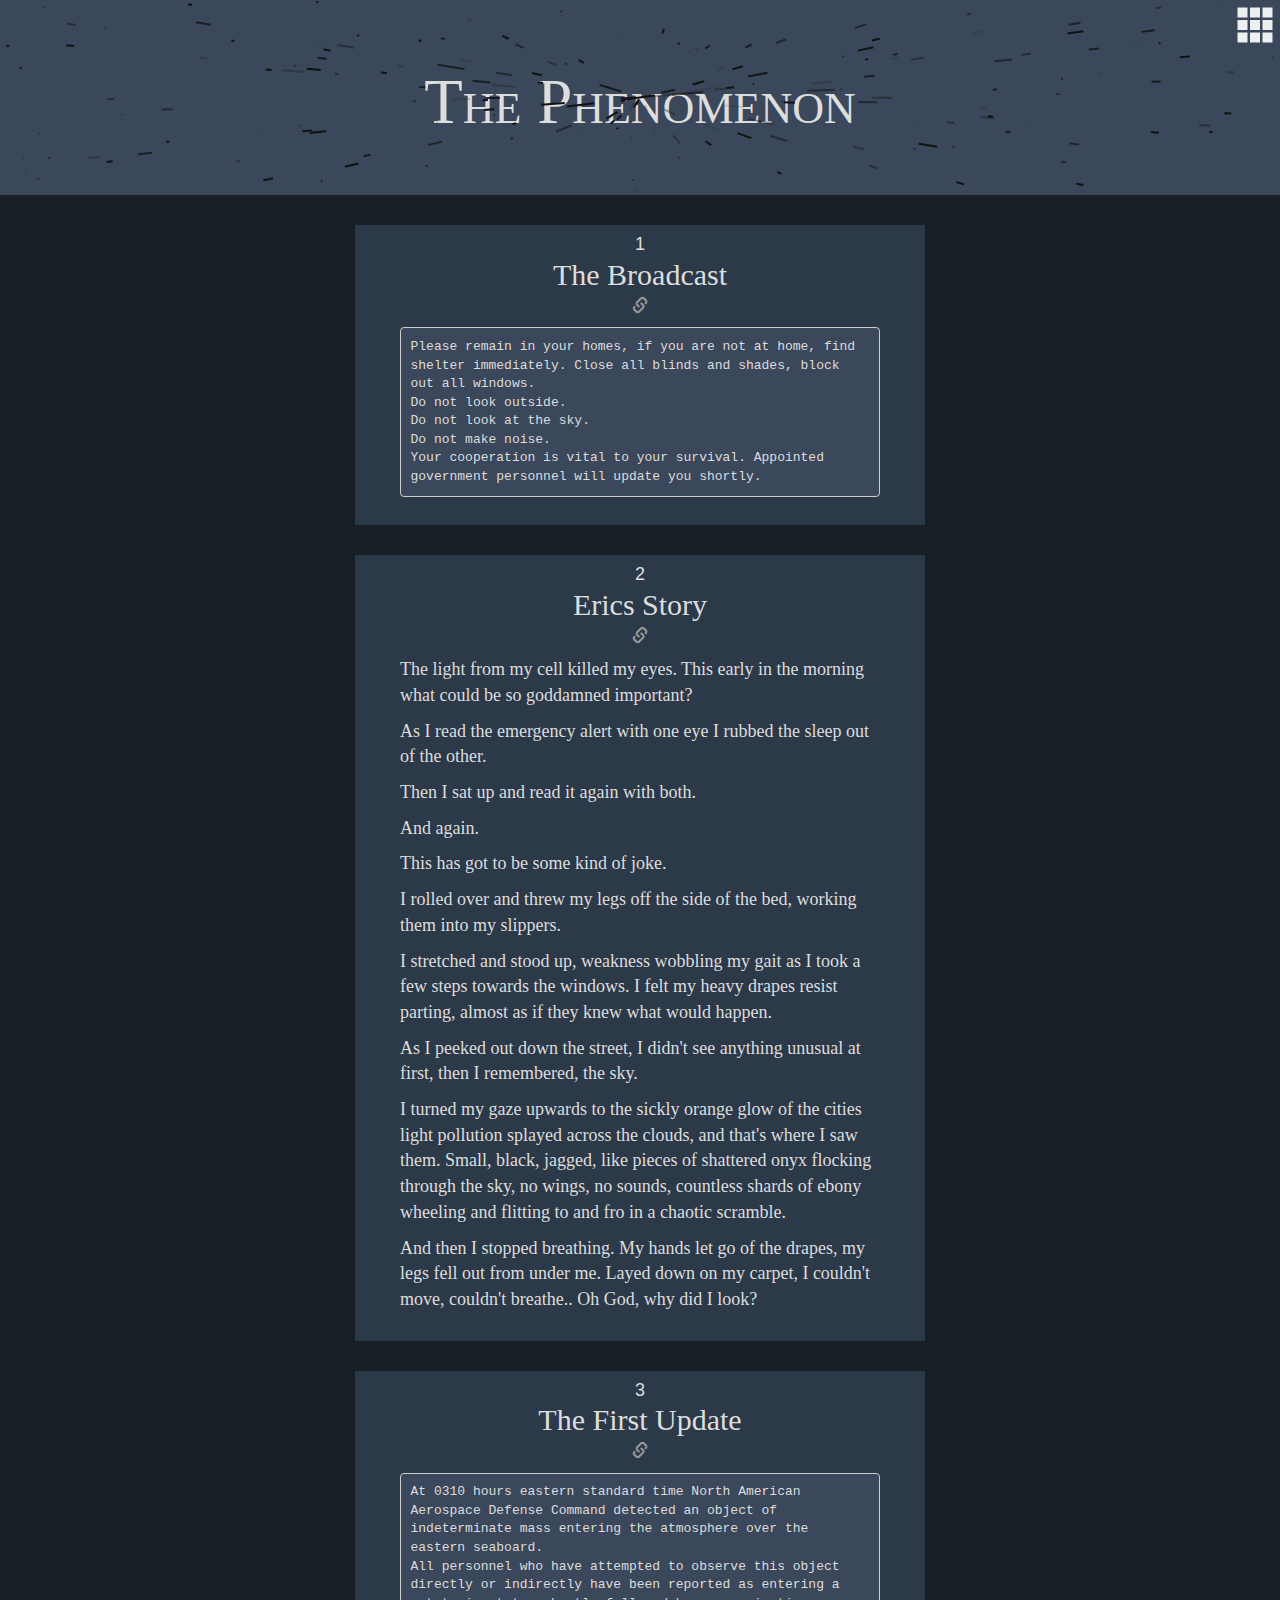
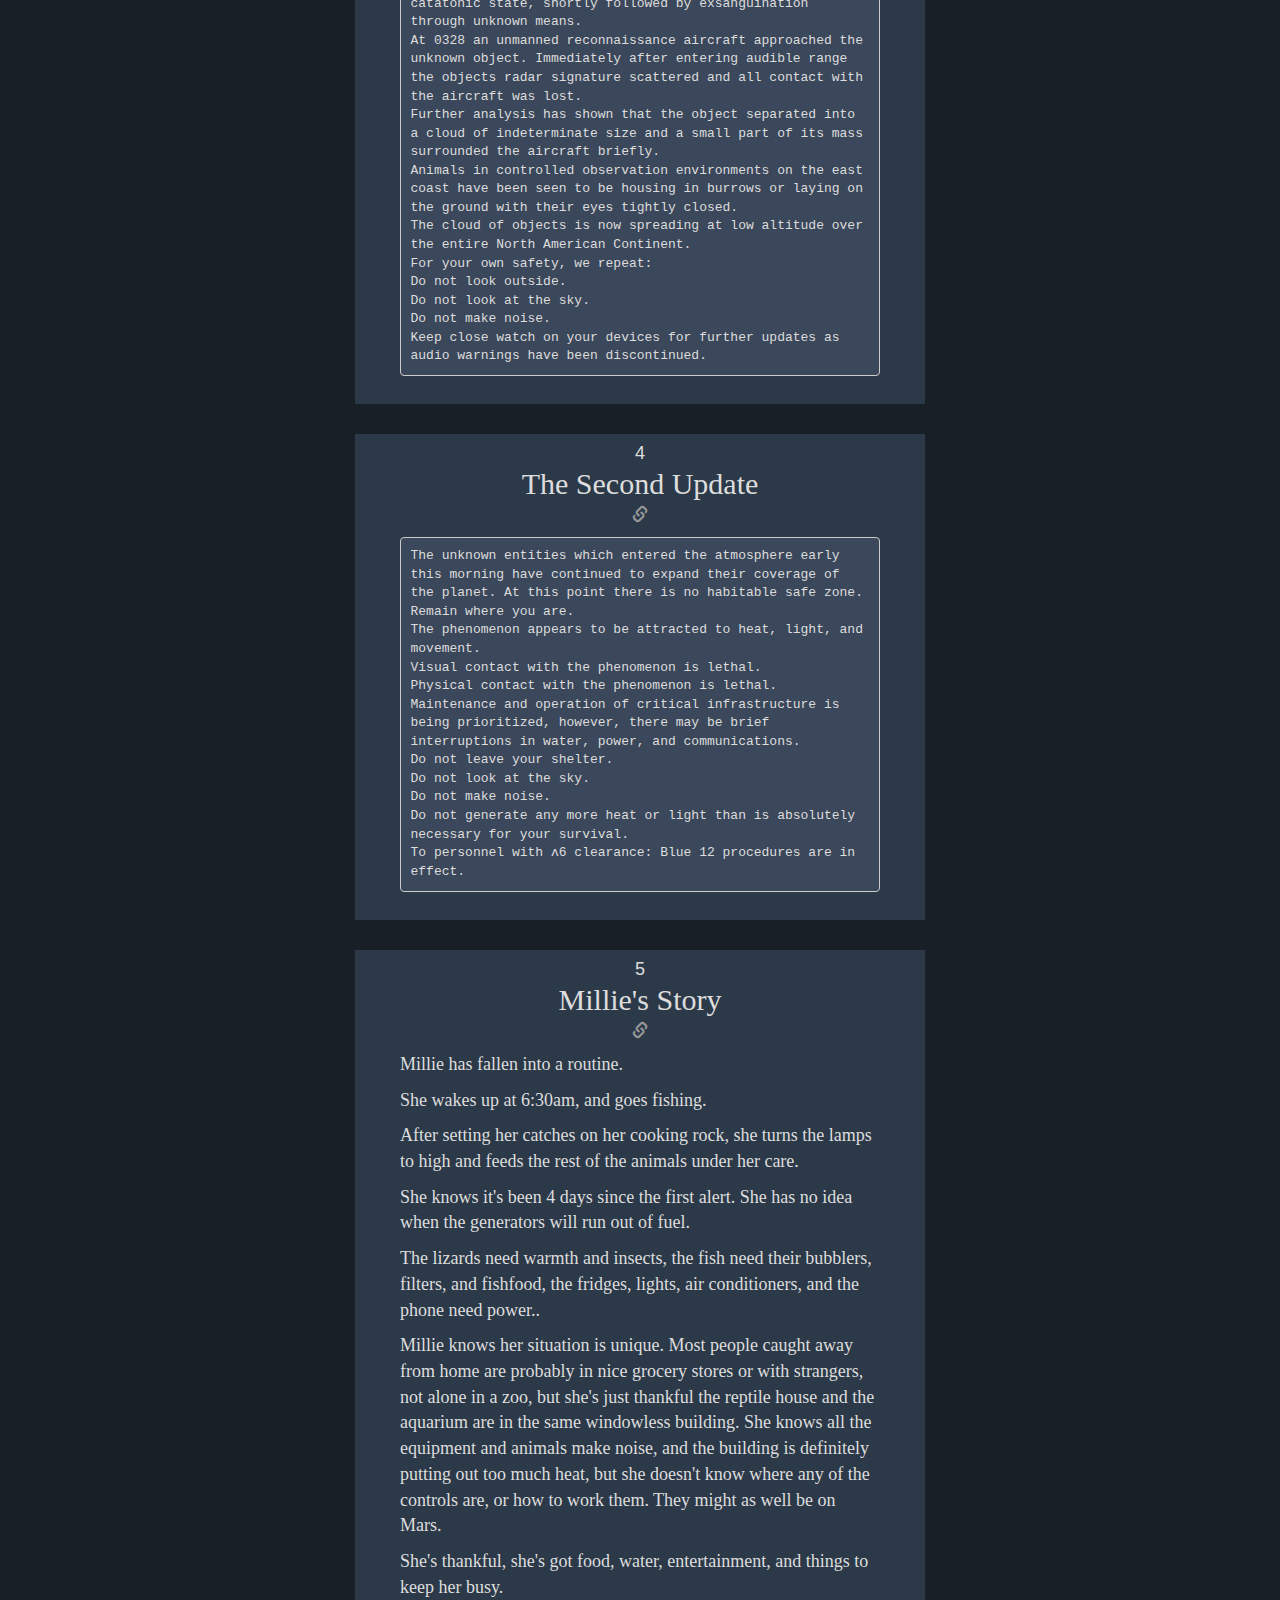
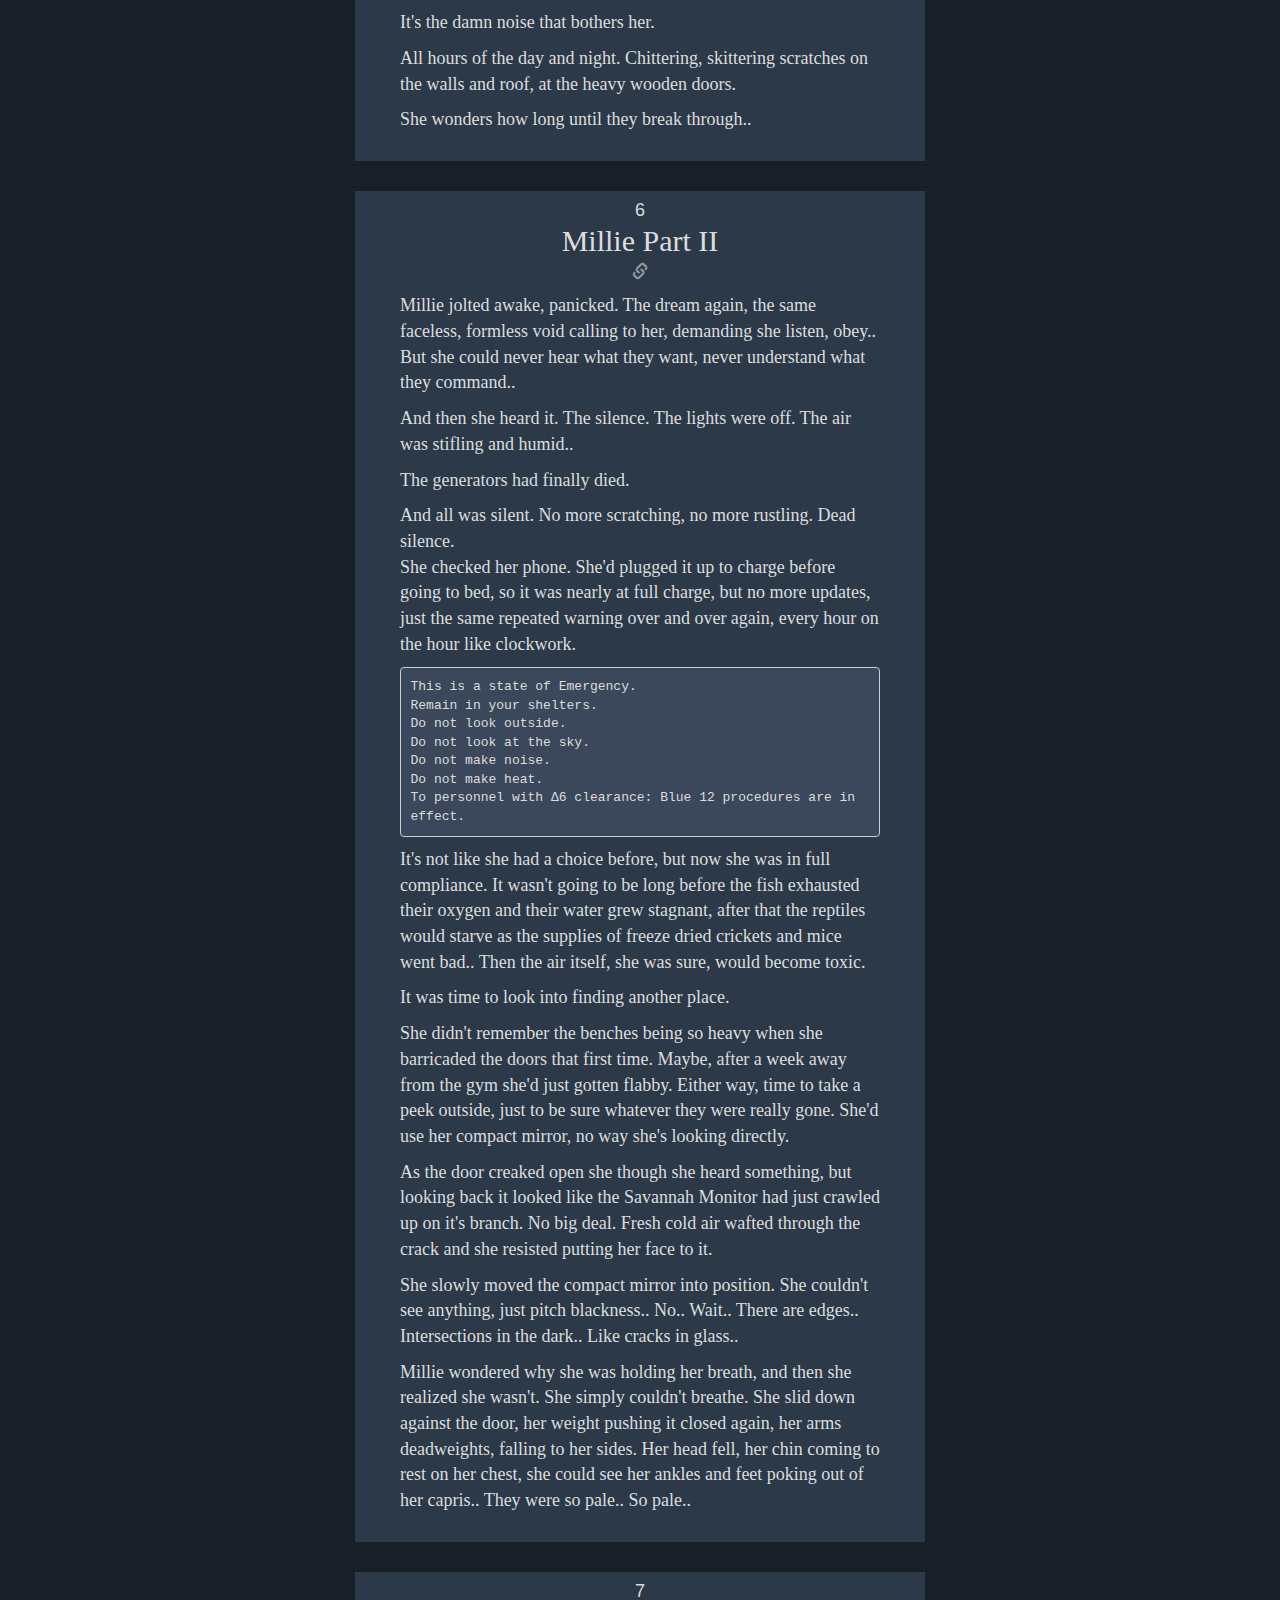
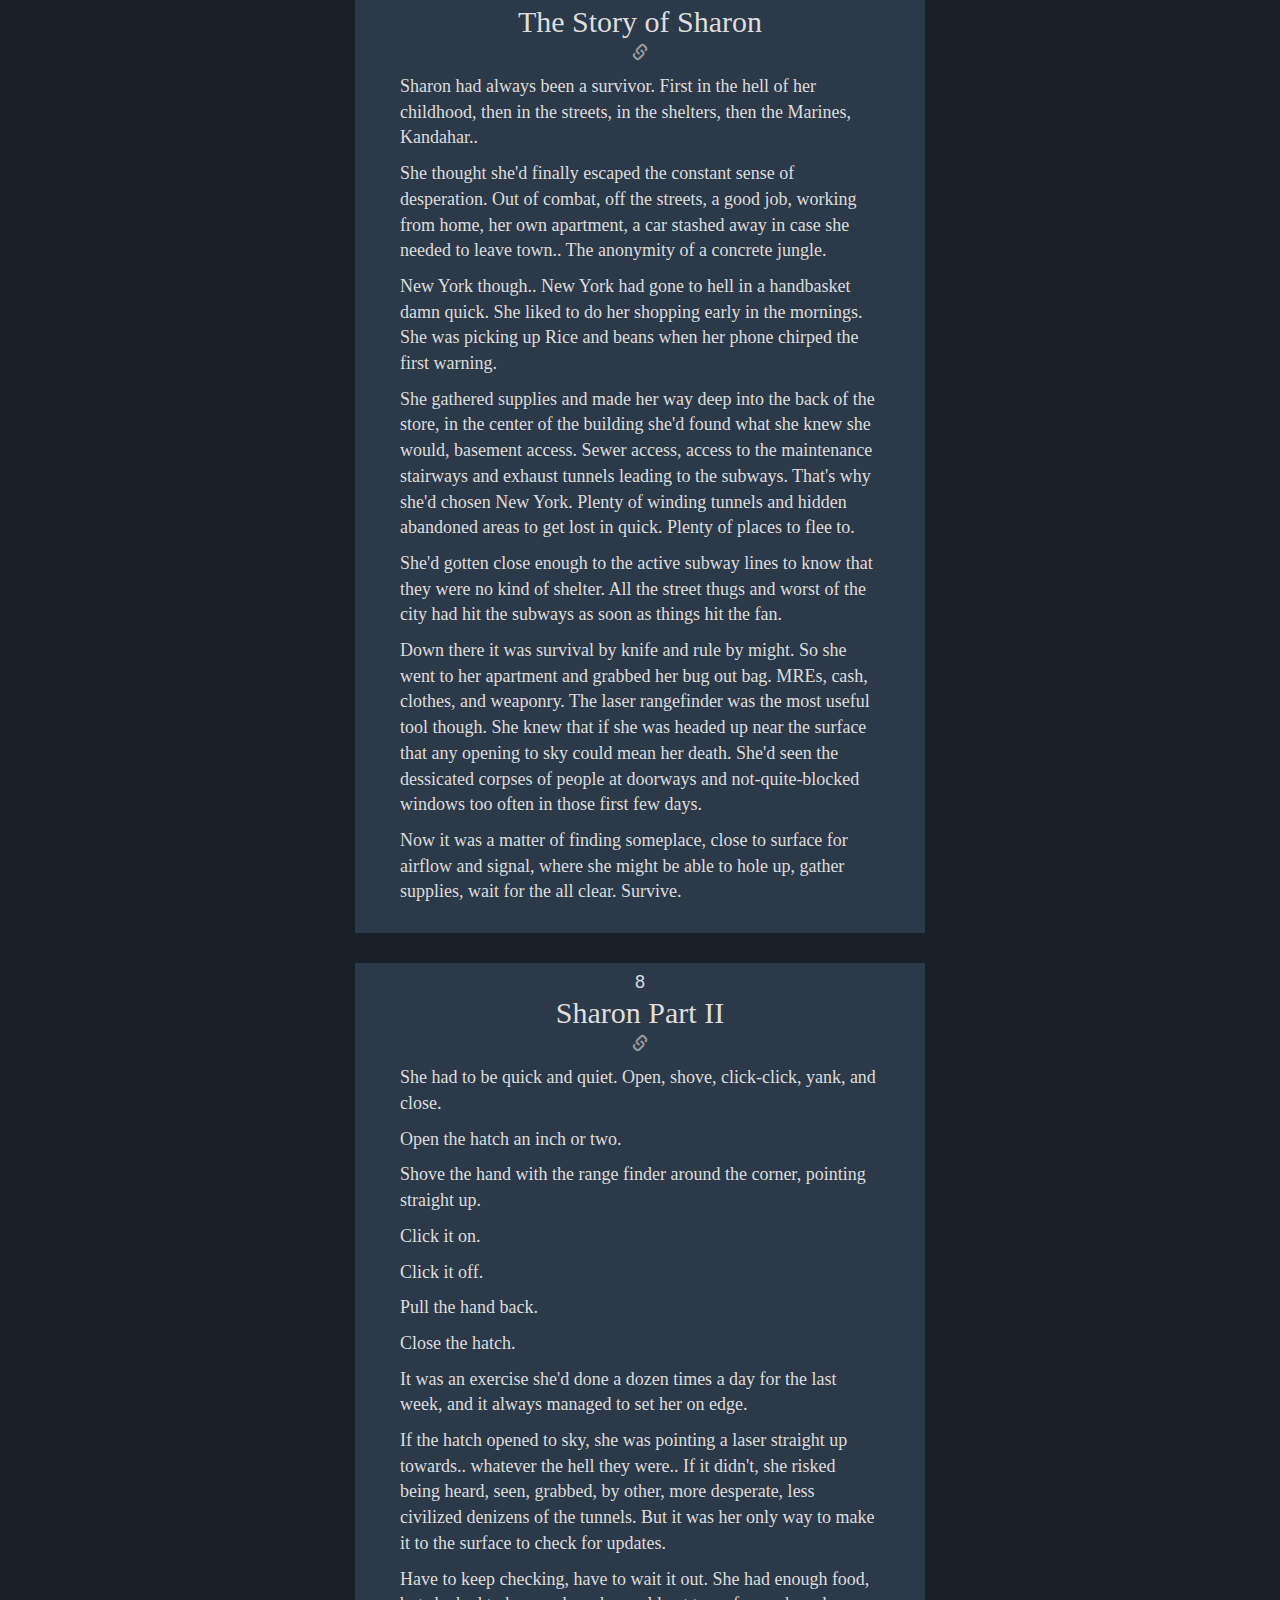
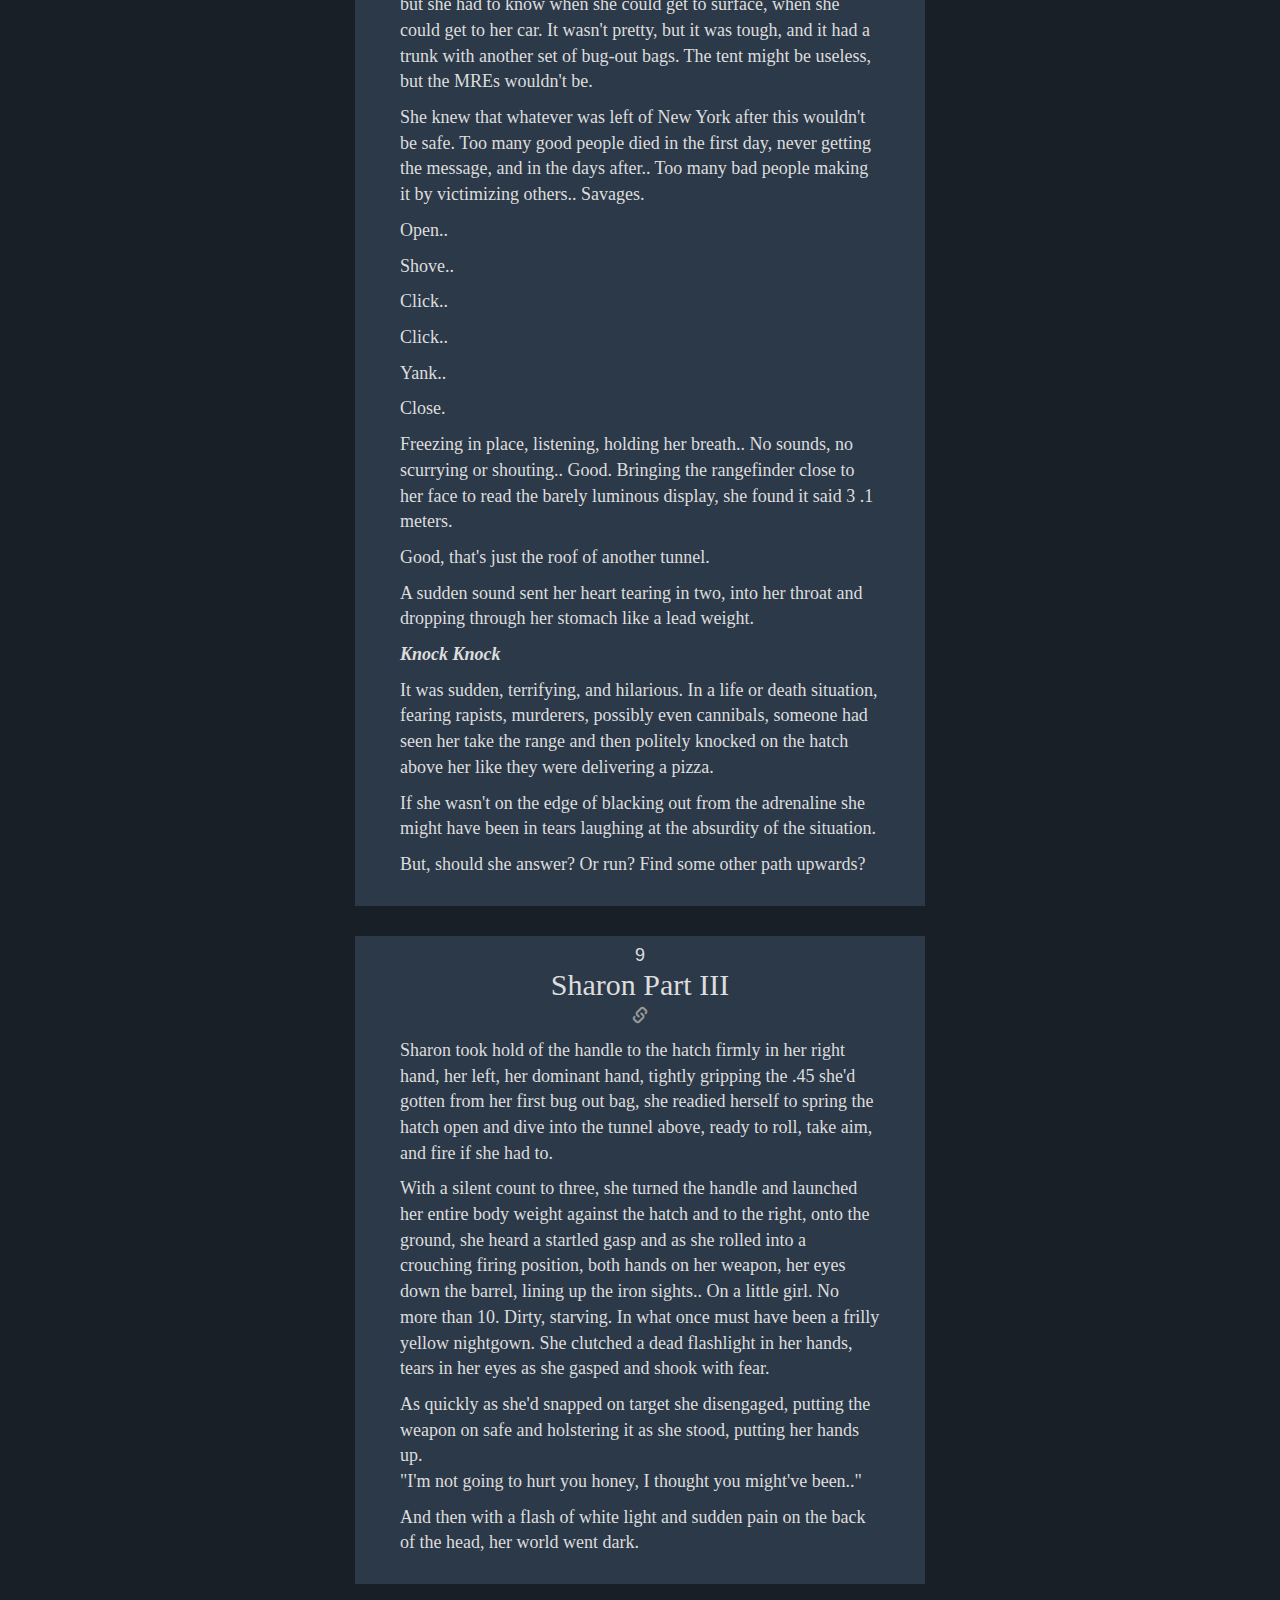
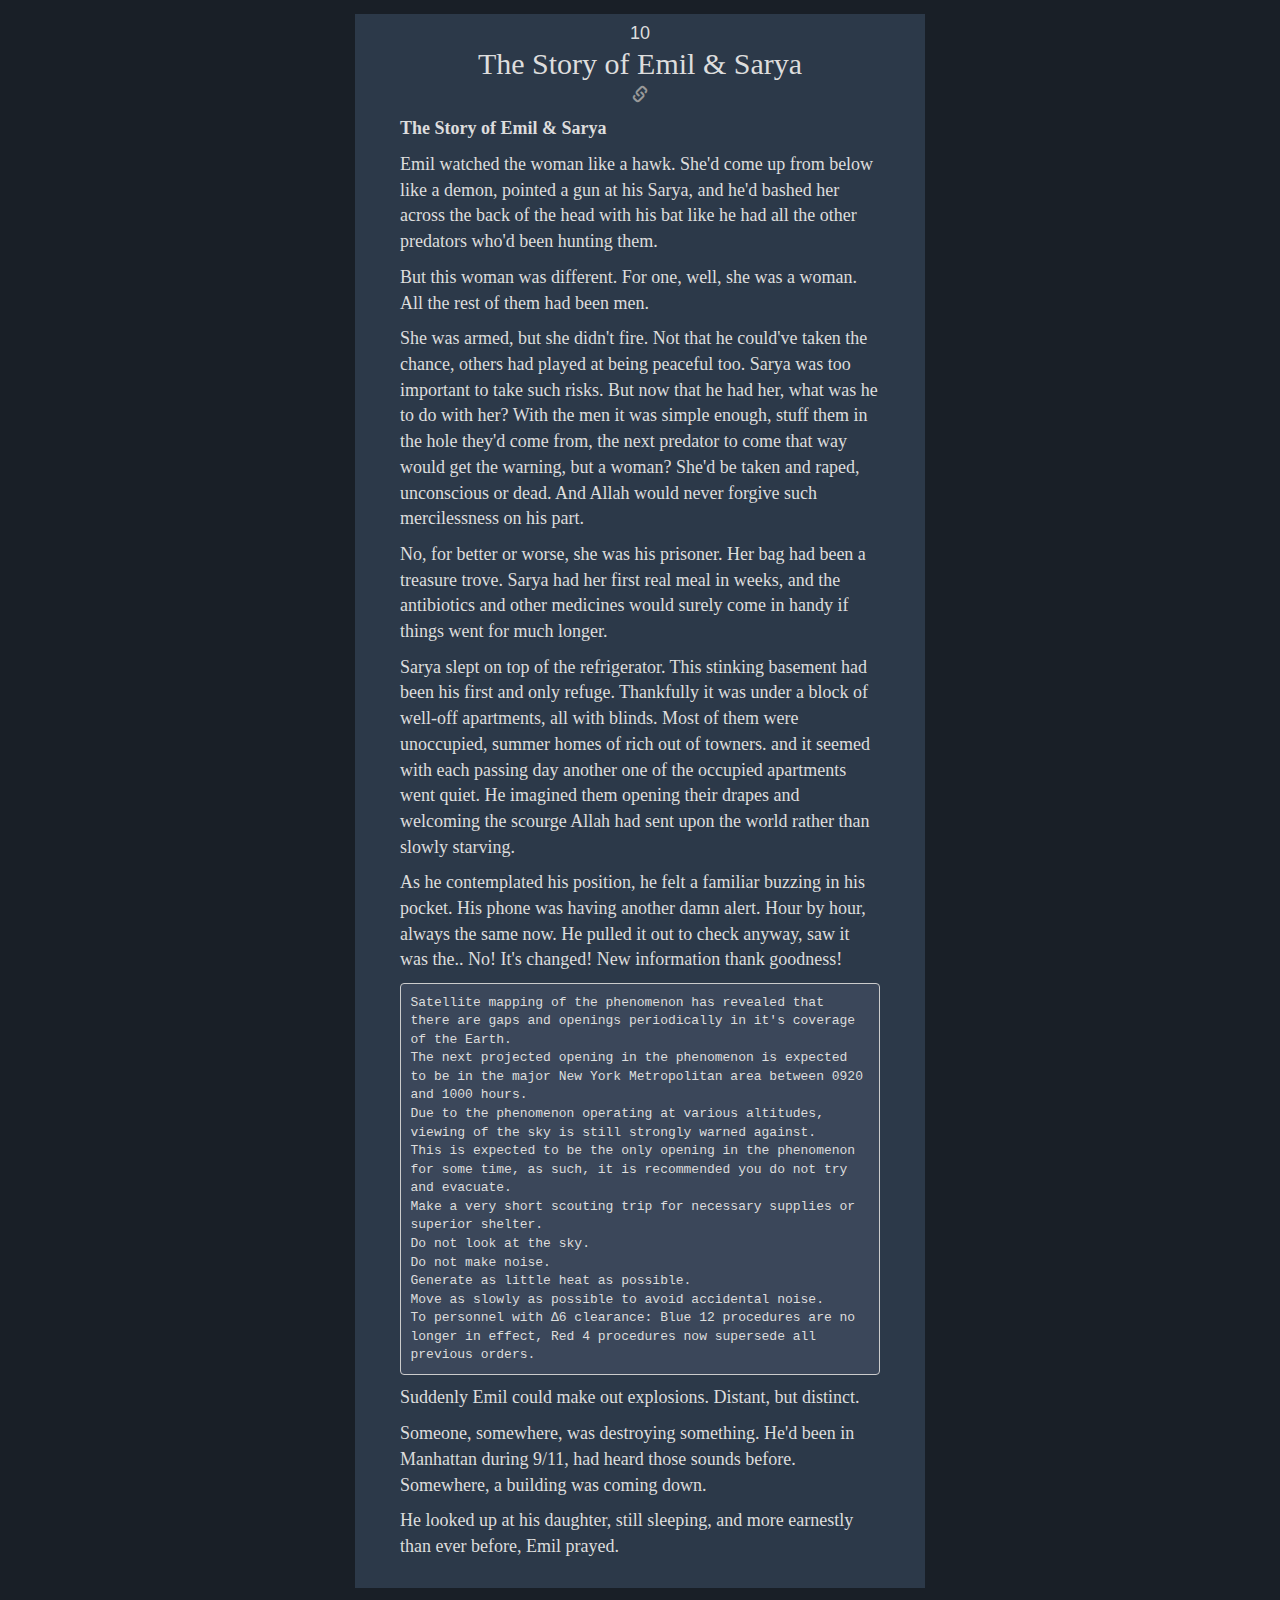
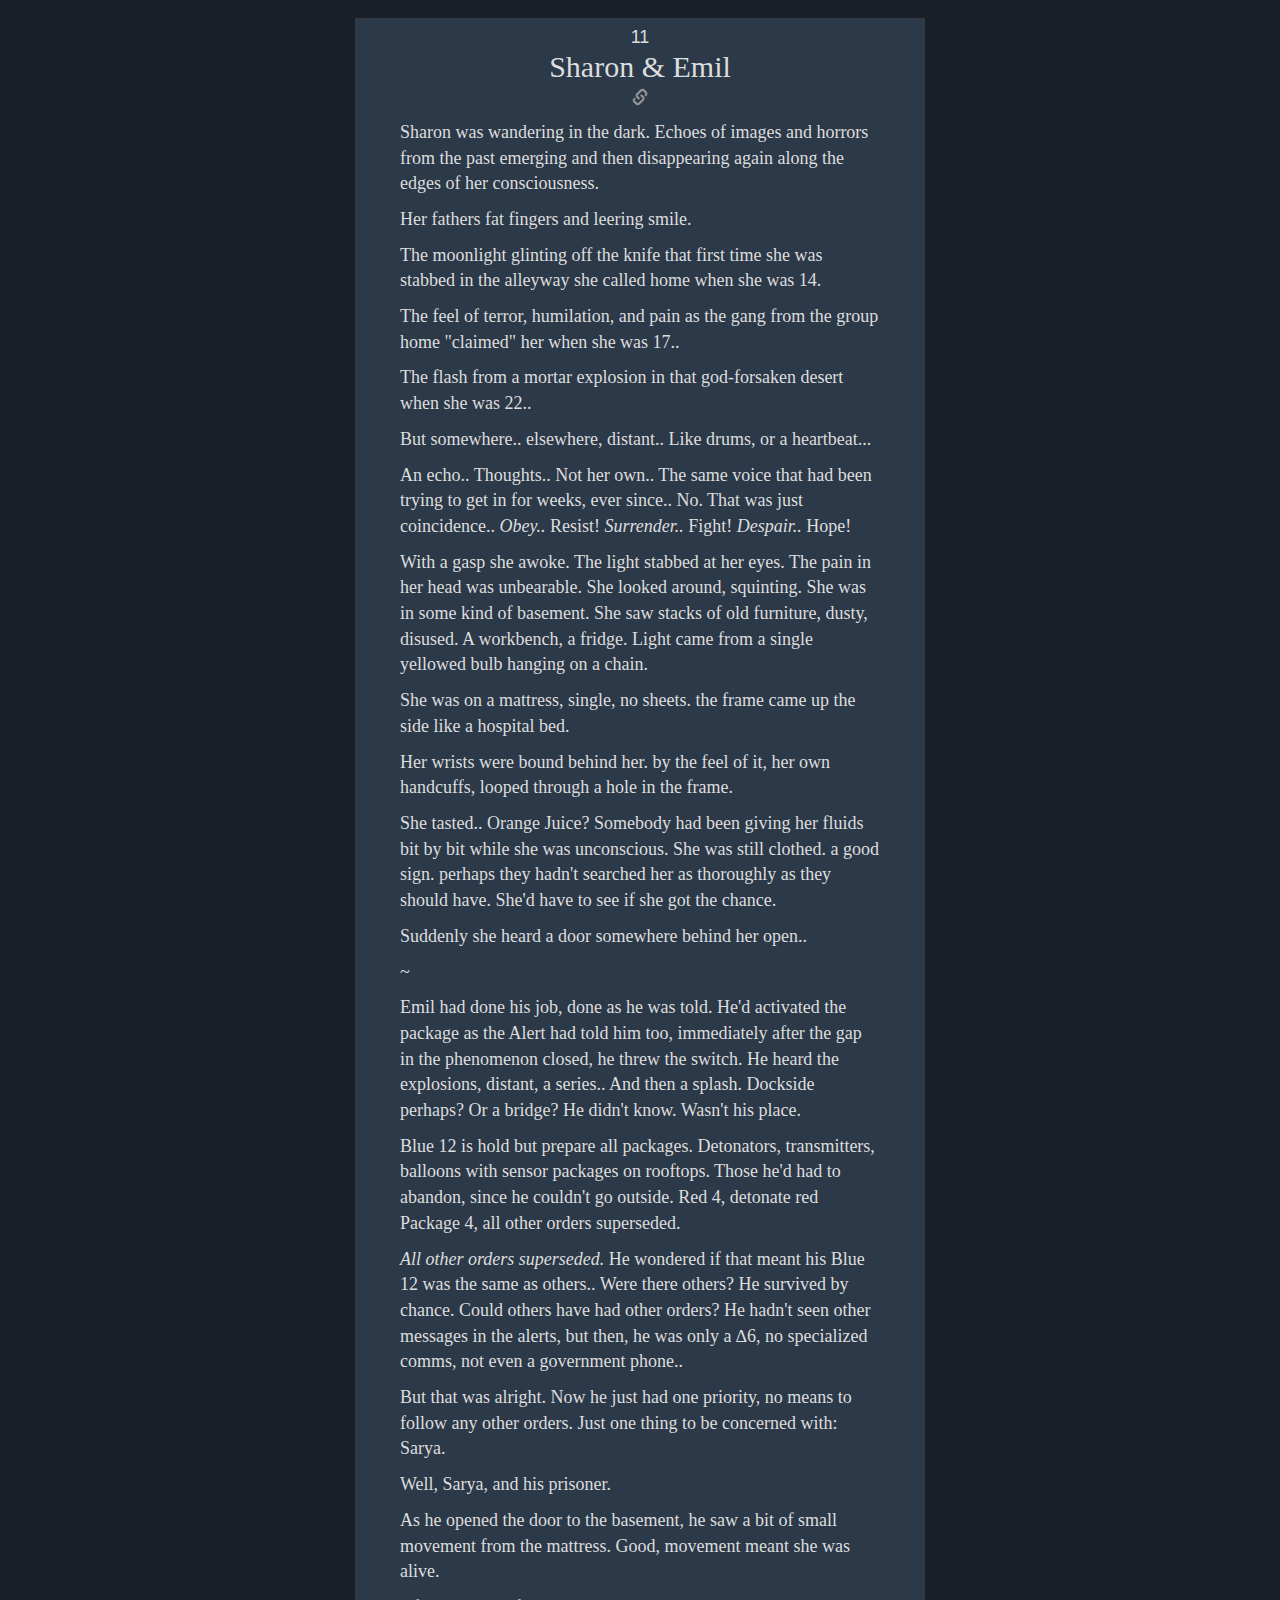
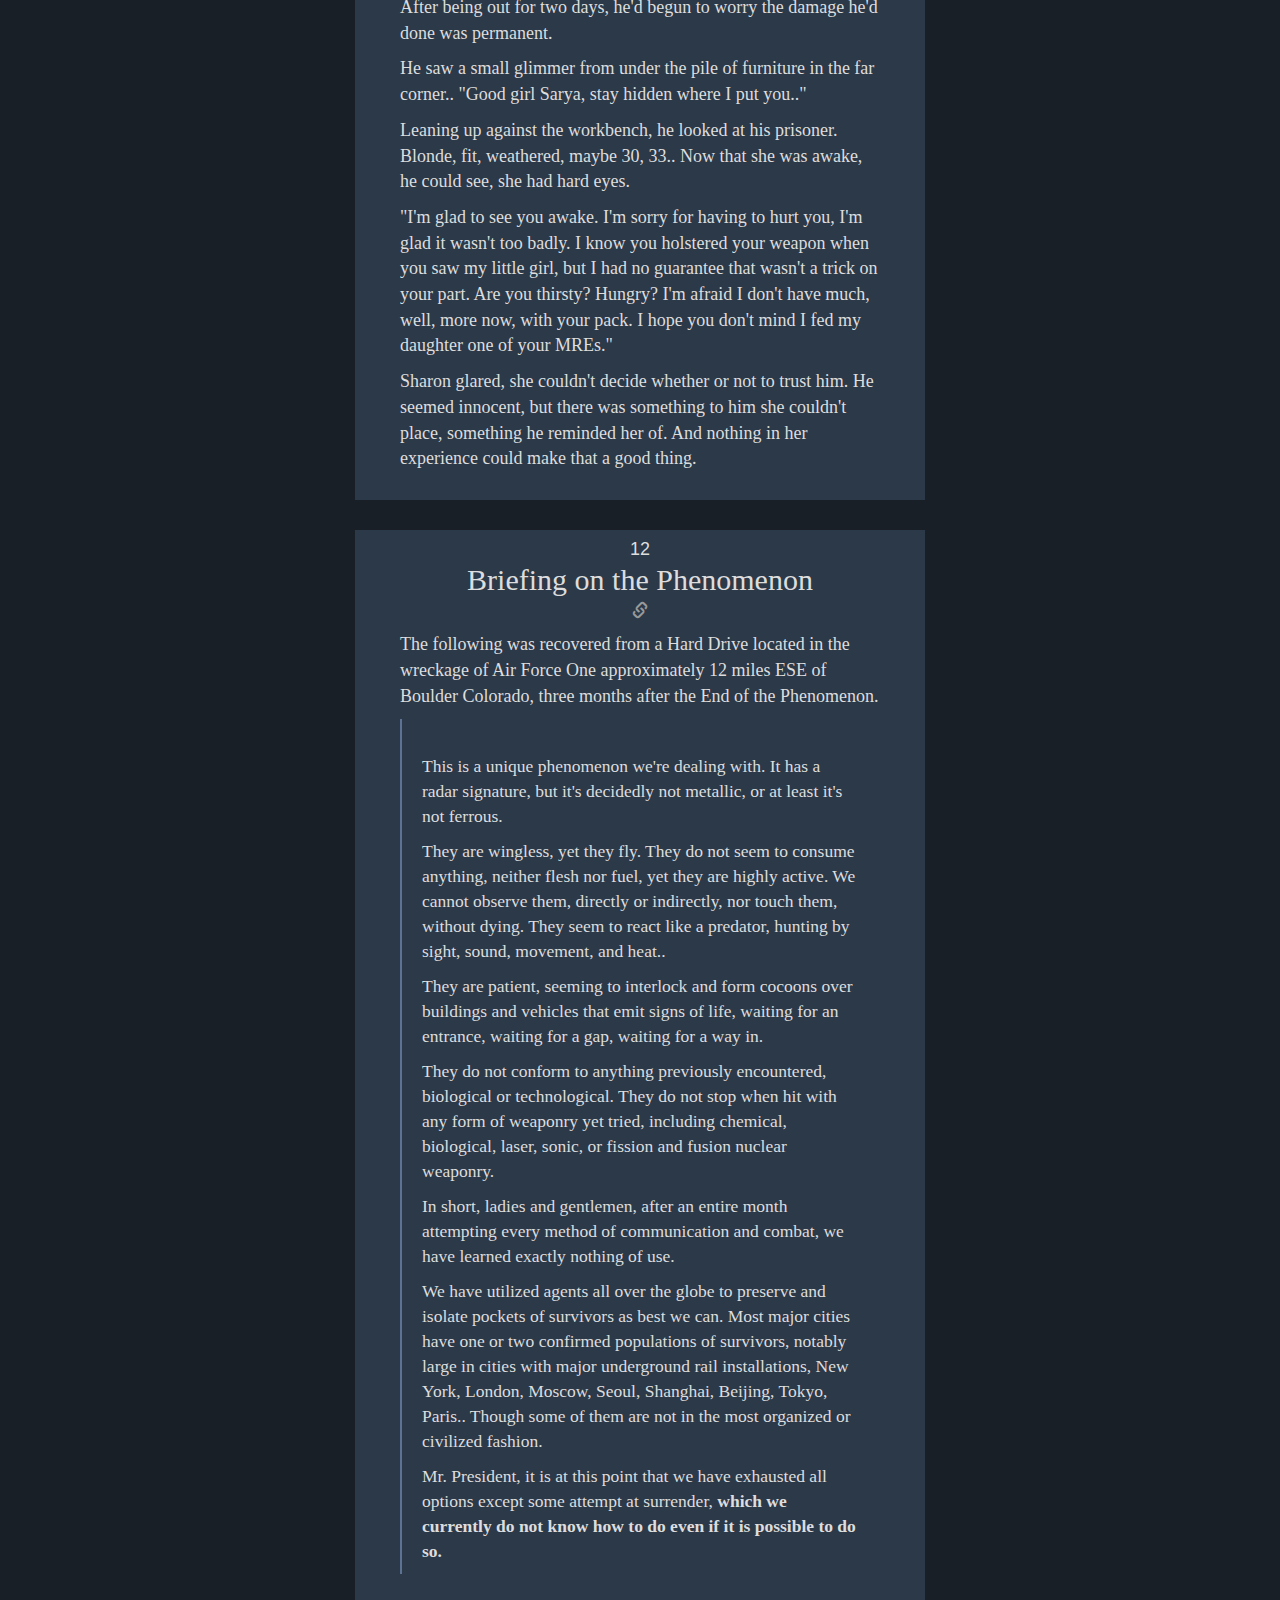
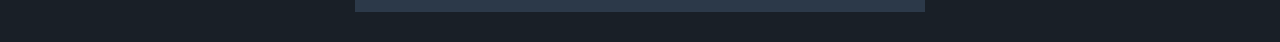
<file: template.html>
<!DOCTYPE html>
<html>
<head>
<meta>
</meta>
<meta charset="UTF-8">
<title>Running Statistics</title>
<link rel="stylesheet" href="./css/bootstrap.min.css" media="screen" type="text/css"></style>
<link rel="stylesheet" href="./css/main.css" media="screen" type="text/css"></style>
</head>
<body>
	<canvas id="phenomenon"></canvas>
	<div class="jumbotron">
		<div class="container">
			<div class="row">
				<h1> The Phenomenon </h1>
			</div>
		</div>
	</div>
	<div class="menu">
		<div class="button grid-button rearrange">
				<span class="grid"></span>
		</div>
		<h1 class="menuTitle">Chapters</h1>
		<div class="chapterGroups container">
		</div>
  </div>
	<div id="main" class="container">
			<div class="col-md-6 col-md-offset-3 col-sm-8 col-sm-offset-2 col-xs-10 col-xs-offset-1" id="1">
			<div class="titleContents"><h4>1</h4><h2>The Broadcast</h2><a href="http://www.reddit.com/r/ThePhenomenon/comments/2qzrym/the_phenomenon_full_text"><h3><small class="glyphicon glyphicon-link"></small></h3></a></div>
			<div class="md"><pre><code>Please remain in your homes, if you are not at home, find shelter immediately. Close all blinds and shades, block out all windows.<br/>Do not look outside.<br/>Do not look at the sky.<br/>Do not make noise.<br/>Your cooperation is vital to your survival. Appointed government personnel will update you shortly.</code></pre>
			</div>
	</div>
		<div class="col-md-6 col-md-offset-3 col-sm-8 col-sm-offset-2 col-xs-10 col-xs-offset-1" id="2">
		<div class="titleContents"><h4>2</h4><h2>Erics Story</h2><a href="http://www.reddit.com/r/ThePhenomenon/comments/2qzrym/the_phenomenon_full_text"><h3><small class="glyphicon glyphicon-link"></small></h3></a></div>
		<div class="md">
		<p>The light from my cell killed my eyes. This early in the morning what could be so goddamned important?</p><p>As I read the emergency alert with one eye I rubbed the sleep out of the other.</p><p>Then I sat up and read it again with both.</p><p>And again.</p><p>This has got to be some kind of joke.</p><p>I rolled over and threw my legs off the side of the bed, working them into my slippers.</p><p>I stretched and stood up, weakness wobbling my gait as I took a few steps towards the windows. I felt my heavy drapes resist parting, almost as if they knew what would happen.</p><p>As I peeked out down the street, I didn&#39;t see anything unusual at first, then I remembered, the sky.</p><p>I turned my gaze upwards to the sickly orange glow of the cities light pollution splayed across the clouds, and that&#39;s where I saw them. Small, black, jagged, like pieces of shattered onyx flocking through the sky, no wings, no sounds, countless shards of ebony wheeling and flitting to and fro in a chaotic scramble.</p><p>And then I stopped breathing. My hands let go of the drapes, my legs fell out from under me. Layed down on my carpet, I couldn&#39;t move, couldn&#39;t breathe.. Oh God, why did I look?</p>
		</div>
		</div>
		<div class="col-md-6 col-md-offset-3 col-sm-8 col-sm-offset-2 col-xs-10 col-xs-offset-1" id="3">
		<div class="titleContents"><h4>3</h4><h2>The First Update</h2><a href="http://www.reddit.com/r/ThePhenomenon/comments/2qzrym/the_phenomenon_full_text"><h3><small class="glyphicon glyphicon-link"></small></h3></a></div>
		<div class="md">
		<pre><code>At 0310 hours eastern standard time North American Aerospace Defense Command detected an object of indeterminate mass entering the atmosphere over the eastern seaboard.<br/>All personnel who have attempted to observe this object directly or indirectly have been reported as entering a catatonic state, shortly followed by exsanguination through unknown means.<br/>At 0328 an unmanned reconnaissance aircraft approached the unknown object. Immediately after entering audible range the objects radar signature scattered and all contact with the aircraft was lost.<br/>Further analysis has shown that the object separated into a cloud of indeterminate size and a small part of its mass surrounded the aircraft briefly.<br/>Animals in controlled observation environments on the east coast have been seen to be housing in burrows or laying on the ground with their eyes tightly closed.<br/>The cloud of objects is now spreading at low altitude over the entire North American Continent.<br/>For your own safety, we repeat:<br/>Do not look outside.<br/>Do not look at the sky.<br/>Do not make noise.<br/>Keep close watch on your devices for further updates as audio warnings have been discontinued.<br/></code></pre>
		</div>
		</div>
		<div class="col-md-6 col-md-offset-3 col-sm-8 col-sm-offset-2 col-xs-10 col-xs-offset-1" id="4">
			<div class="titleContents"><h4>4</h4><h2>The Second Update</h2><a href="http://www.reddit.com/r/ThePhenomenon/comments/2qzrym/the_phenomenon_full_text"><h3><small class="glyphicon glyphicon-link"></small></h3></a></div>
			<div class="md">
		<pre><code>The unknown entities which entered the atmosphere early this morning have continued to expand their coverage of the planet. At this point there is no habitable safe zone. Remain where you are.<br/>The phenomenon appears to be attracted to heat, light, and movement.<br/>Visual contact with the phenomenon is lethal.<br/>Physical contact with the phenomenon is lethal.<br/>Maintenance and operation of critical infrastructure is being prioritized, however, there may be brief interruptions in water, power, and communications.<br/>Do not leave your shelter.<br/>Do not look at the sky.<br/>Do not make noise.<br/>Do not generate any more heat or light than is absolutely necessary for your survival.<br/>To personnel with ʌ6 clearance: Blue 12 procedures are in effect.<br/></code></pre>
		</div>
		</div>
		<div class="col-md-6 col-md-offset-3 col-sm-8 col-sm-offset-2 col-xs-10 col-xs-offset-1" id="5">
			<div class="titleContents"><h4>5</h4><h2>Millie&#39;s Story</h2><a href="http://www.reddit.com/r/ThePhenomenon/comments/2qzrym/the_phenomenon_full_text"><h3><small class="glyphicon glyphicon-link"></small></h3></a></div>
			<div class="md">
		<p>Millie has fallen into a routine.</p><p>She wakes up at 6:30am, and goes fishing.</p><p>After setting her catches on her cooking rock, she turns the lamps to high and feeds the rest of the animals under her care.</p><p>She knows it&#39;s been 4 days since the first alert. She has no idea when the generators will run out of fuel.</p><p>The lizards need warmth and insects, the fish need their bubblers, filters, and fishfood, the fridges, lights, air conditioners, and the phone need power..</p><p>Millie knows her situation is unique. Most people caught away from home are probably in nice grocery stores or with strangers, not alone in a zoo, but she&#39;s just thankful the reptile house and the aquarium are in the same windowless building. She knows all the equipment and animals make noise, and the building is definitely putting out too much heat, but she doesn&#39;t know where any of the controls are, or how to work them. They might as well be on Mars.</p><p>She&#39;s thankful, she&#39;s got food, water, entertainment, and things to keep her busy.</p><p>It&#39;s the damn noise that bothers her.</p><p>All hours of the day and night. Chittering, skittering scratches on the walls and roof, at the heavy wooden doors.</p><p>She wonders how long until they break through..</p>
		</div>
		</div>
		<div class="col-md-6 col-md-offset-3 col-sm-8 col-sm-offset-2 col-xs-10 col-xs-offset-1" id="6">
			<div class="titleContents"><h4>6</h4><h2>Millie Part II</h2><a href="http://www.reddit.com/r/ThePhenomenon/comments/2qzrym/the_phenomenon_full_text"><h3><small class="glyphicon glyphicon-link"></small></h3></a></div>
			<div class="md">
		<p>Millie jolted awake, panicked. The dream again, the same faceless, formless void calling to her, demanding she listen, obey.. But she could never hear what they want, never understand what they command..</p><p>And then she heard it. The silence. The lights were off. The air was stifling and humid..</p><p>The generators had finally died.</p><p>And all was silent. No more scratching, no more rustling. Dead silence.<br/>She checked her phone. She&#39;d plugged it up to charge before going to bed, so it was nearly at full charge, but no more updates, just the same repeated warning over and over again, every hour on the hour like clockwork.</p><pre><code>This is a state of Emergency.<br/>Remain in your shelters.<br/>Do not look outside.<br/>Do not look at the sky.<br/>Do not make noise.<br/>Do not make heat.<br/>To personnel with ∆6 clearance: Blue 12 procedures are in effect.<br/></code></pre><p>It&#39;s not like she had a choice before, but now she was in full compliance. It wasn&#39;t going to be long before the fish exhausted their oxygen and their water grew stagnant, after that the reptiles would starve as the supplies of freeze dried crickets and mice went bad.. Then the air itself, she was sure, would become toxic.</p><p>It was time to look into finding another place.</p><p>She didn&#39;t remember the benches being so heavy when she barricaded the doors that first time. Maybe, after a week away from the gym she&#39;d just gotten flabby. Either way, time to take a peek outside, just to be sure whatever they were really gone. She&#39;d use her compact mirror, no way she&#39;s looking directly.</p><p>As the door creaked open she though she heard something, but looking back it looked like the Savannah Monitor had just crawled up on it&#39;s branch. No big deal. Fresh cold air wafted through the crack and she resisted putting her face to it.</p><p>She slowly moved the compact mirror into position. She couldn&#39;t see anything, just pitch blackness.. No.. Wait.. There are edges.. Intersections in the dark.. Like cracks in glass..</p><p>Millie wondered why she was holding her breath, and then she realized she wasn&#39;t. She simply couldn&#39;t breathe. She slid down against the door, her weight pushing it closed again, her arms deadweights, falling to her sides. Her head fell, her chin coming to rest on her chest, she could see her ankles and feet poking out of her capris.. They were so pale.. So pale..
		</div>
		</div>
		<div class="col-md-6 col-md-offset-3 col-sm-8 col-sm-offset-2 col-xs-10 col-xs-offset-1" id="7">
		<div class="titleContents"><h4>7</h4><h2>The Story of Sharon</h2><a href="http://www.reddit.com/r/ThePhenomenon/comments/2qzrym/the_phenomenon_full_text"><h3><small class="glyphicon glyphicon-link"></small></h3></a></div>
		<div class="md">
		<p>Sharon had always been a survivor. First in the hell of her childhood, then in the streets, in the shelters, then the Marines, Kandahar..</p><p>She thought she&#39;d finally escaped the constant sense of desperation. Out of combat, off the streets, a good job, working from home, her own apartment, a car stashed away in case she needed to leave town.. The anonymity of a concrete jungle.</p><p>New York though.. New York had gone to hell in a handbasket damn quick. She liked to do her shopping early in the mornings. She was picking up Rice and beans when her phone chirped the first warning.</p><p>She gathered supplies and made her way deep into the back of the store, in the center of the building she&#39;d found what she knew she would, basement access. Sewer access, access to the maintenance stairways and exhaust tunnels leading to the subways. That&#39;s why she&#39;d chosen New York. Plenty of winding tunnels and hidden abandoned areas to get lost in quick. Plenty of places to flee to.</p><p>She&#39;d gotten close enough to the active subway lines to know that they were no kind of shelter. All the street thugs and worst of the city had hit the subways as soon as things hit the fan.</p><p>Down there it was survival by knife and rule by might. So she went to her apartment and grabbed her bug out bag. MREs, cash, clothes, and weaponry. The laser rangefinder was the most useful tool though. She knew that if she was headed up near the surface that any opening to sky could mean her death. She&#39;d seen the dessicated corpses of people at doorways and not-quite-blocked windows too often in those first few days.</p><p>Now it was a matter of finding someplace, close to surface for airflow and signal, where she might be able to hole up, gather supplies, wait for the all clear. Survive.</p>
		</div>
		</div>
		<div class="col-md-6 col-md-offset-3 col-sm-8 col-sm-offset-2 col-xs-10 col-xs-offset-1" id="8">
			<div class="titleContents"><h4>8</h4><h2>Sharon Part II</h2><a href="http://www.reddit.com/r/ThePhenomenon/comments/2qzrym/the_phenomenon_full_text"><h3><small class="glyphicon glyphicon-link"></small></h3></a></div>
			<div class="md">
		<p>She had to be quick and quiet. Open, shove, click-click, yank, and close.</p><p>Open the hatch an inch or two.</p><p>Shove the hand with the range finder around the corner, pointing straight up.</p><p>Click it on.</p><p>Click it off.</p><p>Pull the hand back.</p><p>Close the hatch.</p><p>It was an exercise she&#39;d done a dozen times a day for the last week, and it always managed to set her on edge.</p><p>If the hatch opened to sky, she was pointing a laser straight up towards.. whatever the hell they were.. If it didn&#39;t, she risked being heard, seen, grabbed, by other, more desperate, less civilized denizens of the tunnels. But it was her only way to make it to the surface to check for updates.</p><p>Have to keep checking, have to wait it out. She had enough food, but she had to know when she could get to surface, when she could get to her car. It wasn&#39;t pretty, but it was tough, and it had a trunk with another set of bug-out bags. The tent might be useless, but the MREs wouldn&#39;t be.</p><p>She knew that whatever was left of New York after this wouldn&#39;t be safe. Too many good people died in the first day, never getting the message, and in the days after.. Too many bad people making it by victimizing others.. Savages.</p><p>Open..</p><p>Shove..</p><p>Click..</p><p>Click..</p><p>Yank..</p><p>Close.</p><p>Freezing in place, listening, holding her breath.. No sounds, no scurrying or shouting.. Good. Bringing the rangefinder close to her face to read the barely luminous display, she found it said 3 .1 meters.</p><p>Good, that&#39;s just the roof of another tunnel.</p><p>A sudden sound sent her heart tearing in two, into her throat and dropping through her stomach like a lead weight.</p><p><strong><em>Knock Knock</em></strong></p><p>It was sudden, terrifying, and hilarious. In a life or death situation, fearing rapists, murderers, possibly even cannibals, someone had seen her take the range and then politely knocked on the hatch above her like they were delivering a pizza.</p><p>If she wasn&#39;t on the edge of blacking out from the adrenaline she might have been in tears laughing at the absurdity of the situation.</p><p>But, should she answer? Or run? Find some other path upwards?</p>
		</div>
		</div>
		<div class="col-md-6 col-md-offset-3 col-sm-8 col-sm-offset-2 col-xs-10 col-xs-offset-1" id="9">
			<div class="titleContents"><h4>9</h4><h2>Sharon Part III</h2><a href="http://www.reddit.com/r/ThePhenomenon/comments/2qzrym/the_phenomenon_full_text"><h3><small class="glyphicon glyphicon-link"></small></h3></a></div>
			<div class="md">
		<p>Sharon took hold of the handle to the hatch firmly in her right hand, her left, her dominant hand, tightly gripping the .45 she&#39;d gotten from her first bug out bag, she readied herself to spring the hatch open and dive into the tunnel above, ready to roll, take aim, and fire if she had to.</p><p>With a silent count to three, she turned the handle and launched her entire body weight against the hatch and to the right, onto the ground, she heard a startled gasp and as she rolled into a crouching firing position, both hands on her weapon, her eyes down the barrel, lining up the iron sights.. On a little girl. No more than 10. Dirty, starving. In what once must have been a frilly yellow nightgown. She clutched a dead flashlight in her hands, tears in her eyes as she gasped and shook with fear.</p><p>As quickly as she&#39;d snapped on target she disengaged, putting the weapon on safe and holstering it as she stood, putting her hands up.<br/>&quot;I&#39;m not going to hurt you honey, I thought you might&#39;ve been..&quot;</p><p>And then with a flash of white light and sudden pain on the back of the head, her world went dark.</p></div>
		</div>
<div class="col-md-6 col-md-offset-3 col-sm-8 col-sm-offset-2 col-xs-10 col-xs-offset-1" id="10">
			<div class="titleContents"><h4>10</h4><h2>The Story of Emil &amp; Sarya</h2><a href="https://www.reddit.com/r/ThePhenomenon/comments/2qzrym/the_phenomenon_full_text/cnb25fq"><h3><small class="glyphicon glyphicon-link"></small></h3></a></div>
		<div class="md"><p><strong>The Story of Emil &amp; Sarya</strong></p><p>Emil watched the woman like a hawk. She&#39;d come up from below like a demon, pointed a gun at his Sarya, and he&#39;d bashed her across the back of the head with his bat like he had all the other predators who&#39;d been hunting them.</p><p>But this woman was different. For one, well, she was a woman. All the rest of them had been men.</p><p>She was armed, but she didn&#39;t fire. Not that he could&#39;ve taken the chance, others had played at being peaceful too. Sarya was too important to take such risks. But now that he had her, what was he to do with her? With the men it was simple enough, stuff them in the hole they&#39;d come from, the next predator to come that way would get the warning, but a woman? She&#39;d be taken and raped, unconscious or dead. And Allah would never forgive such mercilessness on his part.</p><p>No, for better or worse, she was his prisoner. Her bag had been a treasure trove. Sarya had her first real meal in weeks, and the antibiotics and other medicines would surely come in handy if things went for much longer.</p><p>Sarya slept on top of the refrigerator. This stinking basement had been his first and only refuge. Thankfully it was under a block of well-off apartments, all with blinds. Most of them were unoccupied, summer homes of rich out of towners. and it seemed with each passing day another one of the occupied apartments went quiet. He imagined them opening their drapes and welcoming the scourge Allah had sent upon the world rather than slowly starving.</p><p>As he contemplated his position, he felt a familiar buzzing in his pocket. His phone was having another damn alert. Hour by hour, always the same now. He pulled it out to check anyway, saw it was the.. No! It&#39;s changed! New information thank goodness!</p><pre><code>Satellite mapping of the phenomenon has revealed that there are gaps and openings periodically in it&#39;s coverage of the Earth.<br/>The next projected opening in the phenomenon is expected to be in the major New York Metropolitan area between 0920 and 1000 hours.<br/>Due to the phenomenon operating at various altitudes, viewing of the sky is still strongly warned against.<br/>This is expected to be the only opening in the phenomenon for some time, as such, it is recommended you do not try and evacuate.<br/>Make a very short scouting trip for necessary supplies or superior shelter.<br/>Do not look at the sky.<br/>Do not make noise.<br/>Generate as little heat as possible.<br/>Move as slowly as possible to avoid accidental noise.<br/>To personnel with ∆6 clearance: Blue 12 procedures are no longer in effect, Red 4 procedures now supersede all previous orders.<br/></code></pre><p>Suddenly Emil could make out explosions. Distant, but distinct. </p><p>Someone, somewhere, was destroying something. He&#39;d been in Manhattan during 9/11, had heard those sounds before. Somewhere, a building was coming down.</p><p>He looked up at his daughter, still sleeping, and more earnestly than ever before, Emil prayed.</p>
		</div>
		</div>
<div class="col-md-6 col-md-offset-3 col-sm-8 col-sm-offset-2 col-xs-10 col-xs-offset-1" id="11">
			<div class="titleContents"><h4>11</h4><h2>Sharon &amp; Emil</h2><a href="https://www.reddit.com/r/ThePhenomenon/comments/2qzrym/the_phenomenon_full_text/cnb25fq"><h3><small class="glyphicon glyphicon-link"></small></h3></a></div>
			<div class="md"><p>Sharon was wandering in the dark. Echoes of images and horrors from the past emerging and then disappearing again along the edges of her consciousness.</p><p>Her fathers fat fingers and leering smile.</p><p>The moonlight glinting off the knife that first time she was stabbed in the alleyway she called home when she was 14.</p><p>The feel of terror, humilation, and pain as the gang from the group home &quot;claimed&quot; her when she was 17..</p><p>The flash from a mortar explosion in that god-forsaken desert when she was 22..</p><p>But somewhere.. elsewhere, distant.. Like drums, or a heartbeat... </p><p>An echo.. Thoughts.. Not her own.. The same voice that had been trying to get in for weeks, ever since.. No. That was just coincidence.. <em>Obey..</em> Resist! <em>Surrender..</em> Fight! <em>Despair..</em> Hope!</p><p>With a gasp she awoke. The light stabbed at her eyes. The pain in her head was unbearable. She looked around, squinting. She was in some kind of basement. She saw stacks of old furniture, dusty, disused. A workbench, a fridge. Light came from a single yellowed bulb hanging on a chain.</p><p>She was on a mattress, single, no sheets. the frame came up the side like a hospital bed.</p><p>Her wrists were bound behind her. by the feel of it, her own handcuffs, looped through a hole in the frame.</p><p>She tasted.. Orange Juice? Somebody had been giving her fluids bit by bit while she was unconscious. She was still clothed. a good sign. perhaps they hadn&#39;t searched her as thoroughly as they should have. She&#39;d have to see if she got the chance.</p><p>Suddenly she heard a door somewhere behind her open..</p><p>~</p><p>Emil had done his job, done as he was told. He&#39;d activated the package as the Alert had told him too, immediately after the gap in the phenomenon closed, he threw the switch. He heard the explosions, distant, a series.. And then a splash. Dockside perhaps? Or a bridge? He didn&#39;t know. Wasn&#39;t his place.</p><p>Blue 12 is hold but prepare all packages. Detonators, transmitters, balloons with sensor packages on rooftops. Those he&#39;d had to abandon, since he couldn&#39;t go outside. Red 4, detonate red Package 4, all other orders superseded.</p><p><em>All other orders superseded.</em> He wondered if that meant his Blue 12 was the same as others.. Were there others? He survived by chance. Could others have had other orders? He hadn&#39;t seen other messages in the alerts, but then, he was only a ∆6, no specialized comms, not even a government phone..</p><p>But that was alright. Now he just had one priority, no means to follow any other orders. Just one thing to be concerned with: Sarya.</p><p>Well, Sarya, and his prisoner.</p><p>As he opened the door to the basement, he saw a bit of small movement from the mattress. Good, movement meant she was alive. </p><p>After being out for two days, he&#39;d begun to worry the damage he&#39;d done was permanent.</p><p>He saw a small glimmer from under the pile of furniture in the far corner.. &quot;Good girl Sarya, stay hidden where I put you..&quot;</p><p>Leaning up against the workbench, he looked at his prisoner. Blonde, fit, weathered, maybe 30, 33.. Now that she was awake, he could see, she had hard eyes.</p><p>&quot;I&#39;m glad to see you awake. I&#39;m sorry for having to hurt you, I&#39;m glad it wasn&#39;t too badly. I know you holstered your weapon when you saw my little girl, but I had no guarantee that wasn&#39;t a trick on your part. Are you thirsty? Hungry? I&#39;m afraid I don&#39;t have much, well, more now, with your pack. I hope you don&#39;t mind I fed my daughter one of your MREs.&quot;</p><p>Sharon glared, she couldn&#39;t decide whether or not to trust him. He seemed innocent, but there was something to him she couldn&#39;t place, something he reminded her of. And nothing in her experience could make that a good thing.</p>
			</div>
		</div>
<div class="col-md-6 col-md-offset-3 col-sm-8 col-sm-offset-2 col-xs-10 col-xs-offset-1" id="12">
			<div class="titleContents"><h4>12</h4><h2>Briefing on the Phenomenon</h2><a href="https://www.reddit.com/r/ThePhenomenon/comments/2qzrym/the_phenomenon_full_text/cnb25fq"><h3><small class="glyphicon glyphicon-link"></small></h3></a></div>
			<div class="md"><p>The following was recovered from a Hard Drive located in the wreckage of Air Force One approximately 12 miles ESE of Boulder Colorado, three months after the End of the Phenomenon.</p><blockquote><br/><p>This is a unique phenomenon we&#39;re dealing with. It has a radar signature, but it&#39;s decidedly not metallic, or at least it&#39;s not ferrous. </p><p>They are wingless, yet they fly. They do not seem to consume anything, neither flesh nor fuel, yet they are highly active. We cannot observe them, directly or indirectly, nor touch them, without dying. They seem to react like a predator, hunting by sight, sound, movement, and heat..</p><p>They are patient, seeming to interlock and form cocoons over buildings and vehicles that emit signs of life, waiting for an entrance, waiting for a gap, waiting for a way in.</p><p>They do not conform to anything previously encountered, biological or technological. They do not stop when hit with any form of weaponry yet tried, including chemical, biological, laser, sonic, or fission and fusion nuclear weaponry.</p><p>In short, ladies and gentlemen, after an entire month attempting every method of communication and combat, we have learned exactly nothing of use.</p><p>We have utilized agents all over the globe to preserve and isolate pockets of survivors as best we can. Most major cities have one or two confirmed populations of survivors, notably large in cities with major underground rail installations, New York, London, Moscow, Seoul, Shanghai, Beijing, Tokyo, Paris.. Though some of them are not in the most organized or civilized fashion.</p><p>Mr. President, it is at this point that we have exhausted all options except some attempt at surrender, <strong>which we currently do not know how to do even if it is possible to do so.</strong></p></blockquote></div>
		</div>

	</div>
	</div>
	<script type="text/javascript" src="js/jquery-2.1.3.min.js"></script>
    <script type="text/javascript" src="js/bootstrap.min.js"></script>
    <script type="text/javascript" src="js/main.js"></script>
</body>
</html>
</file>
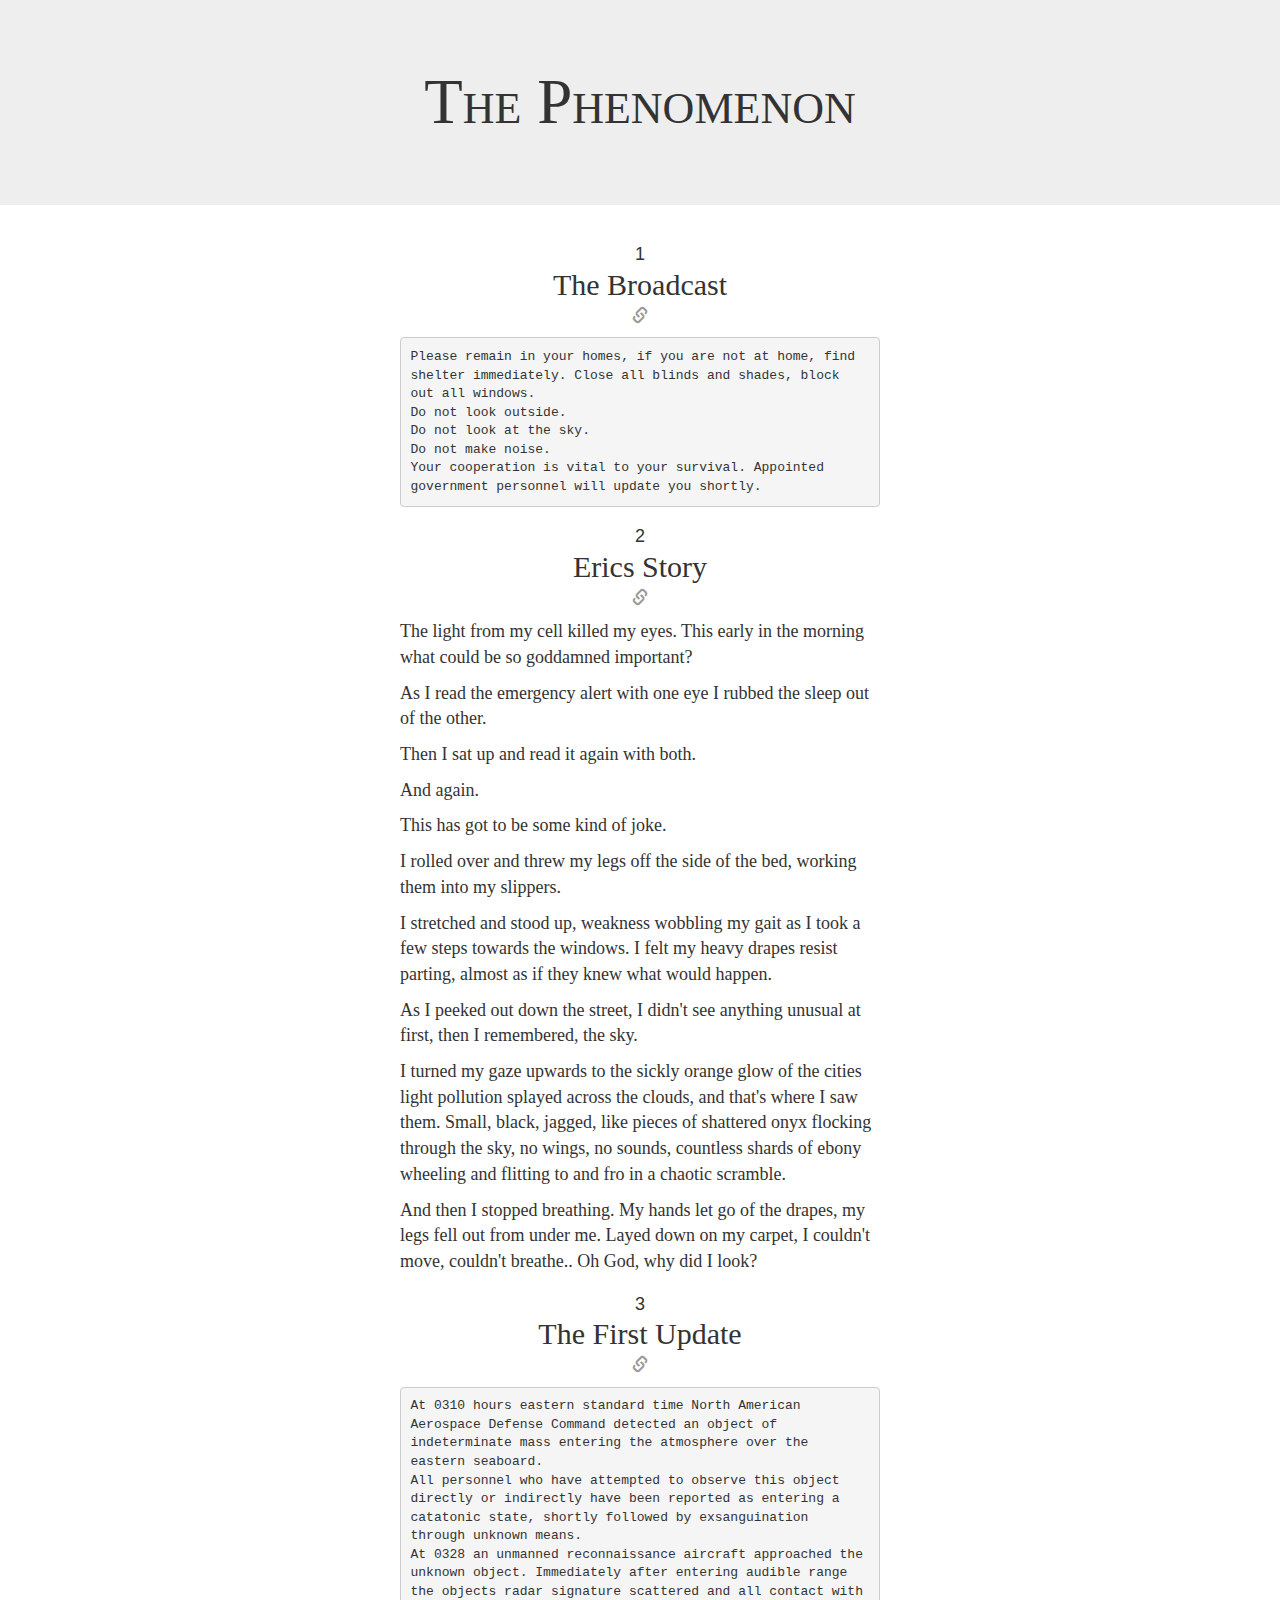
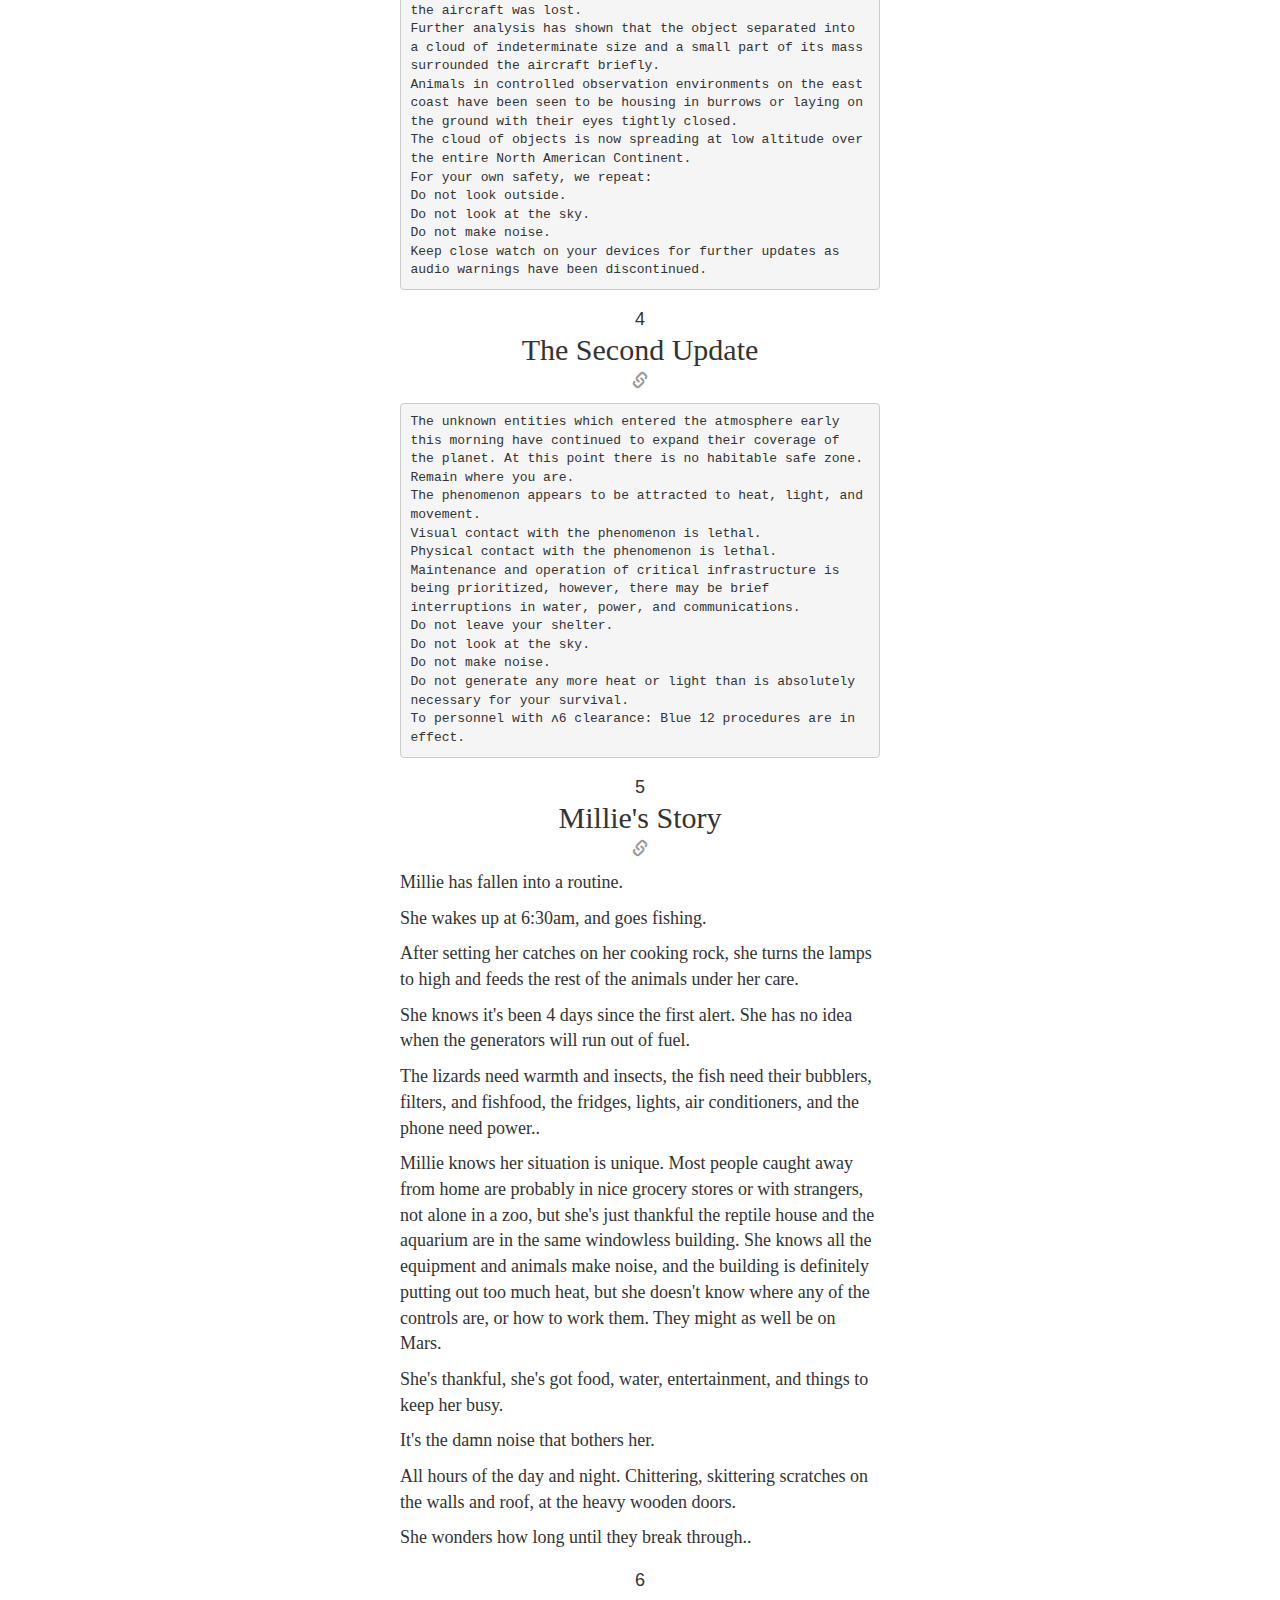
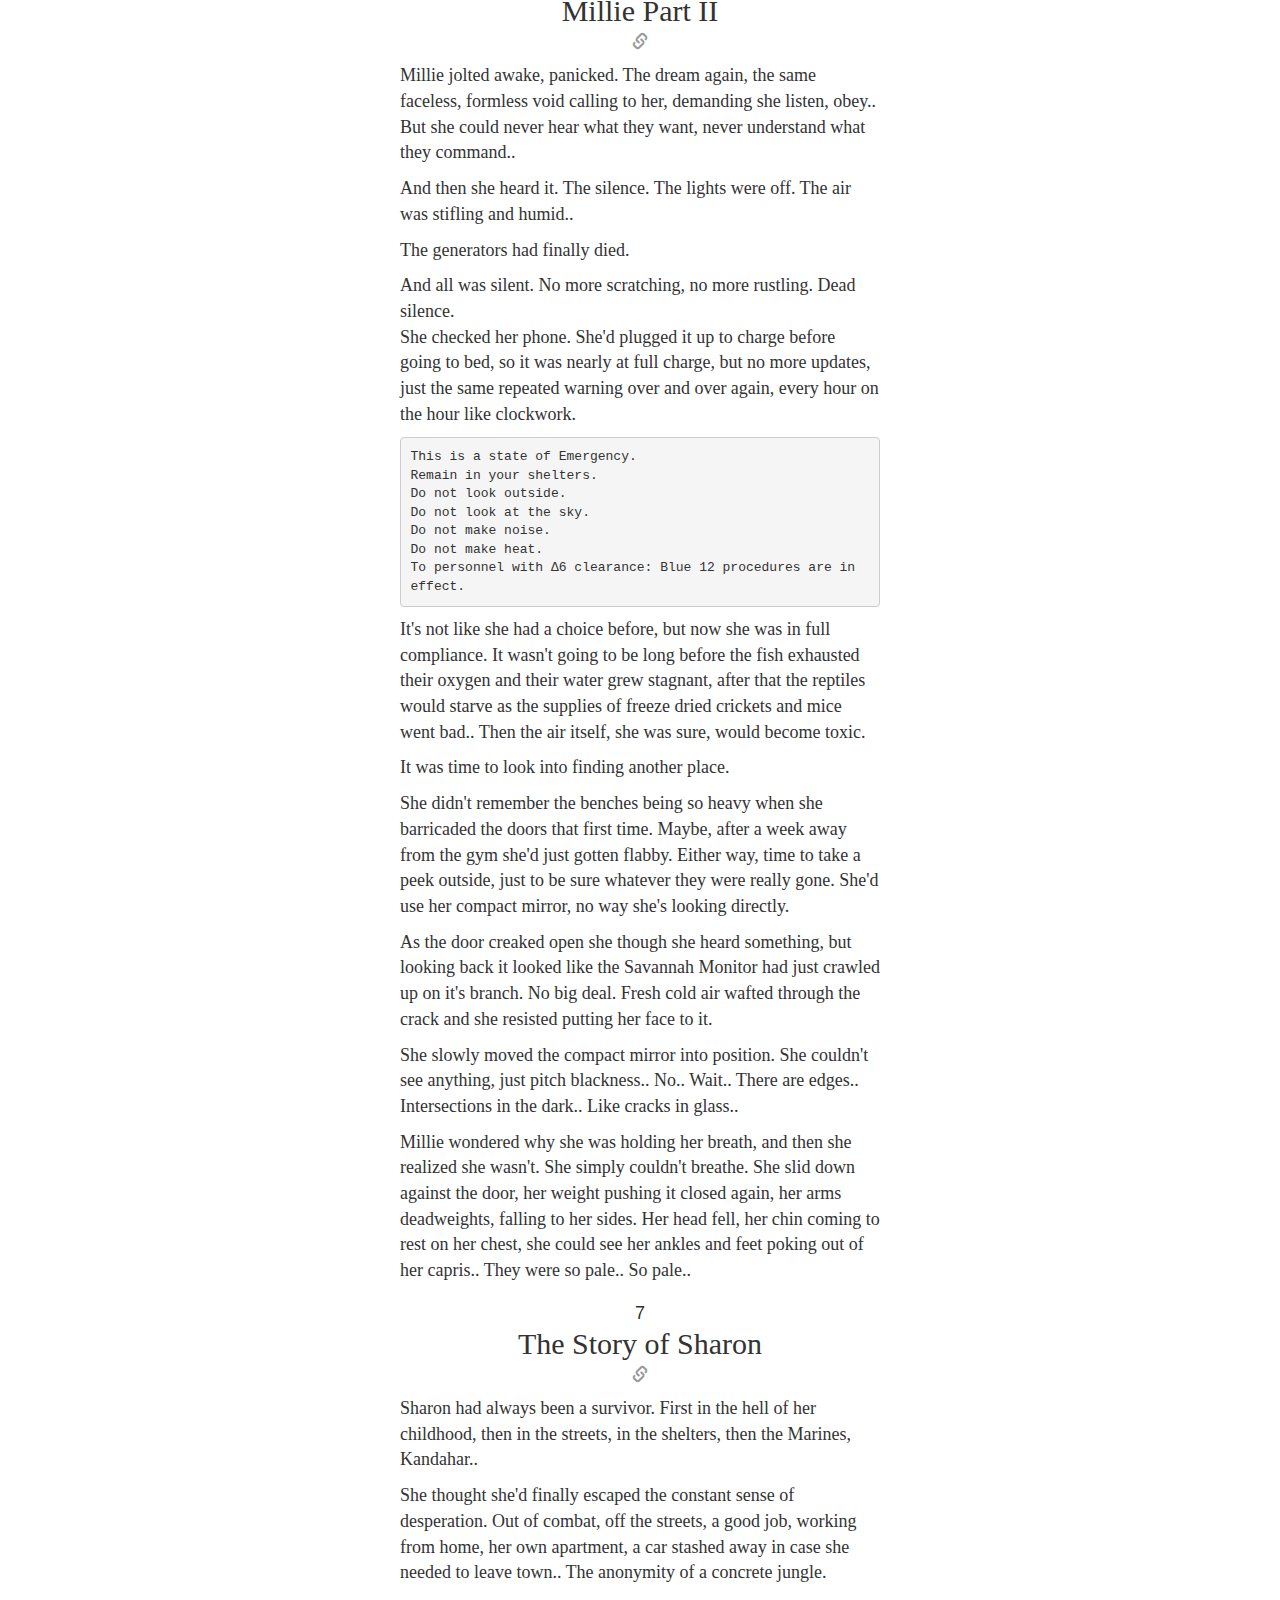
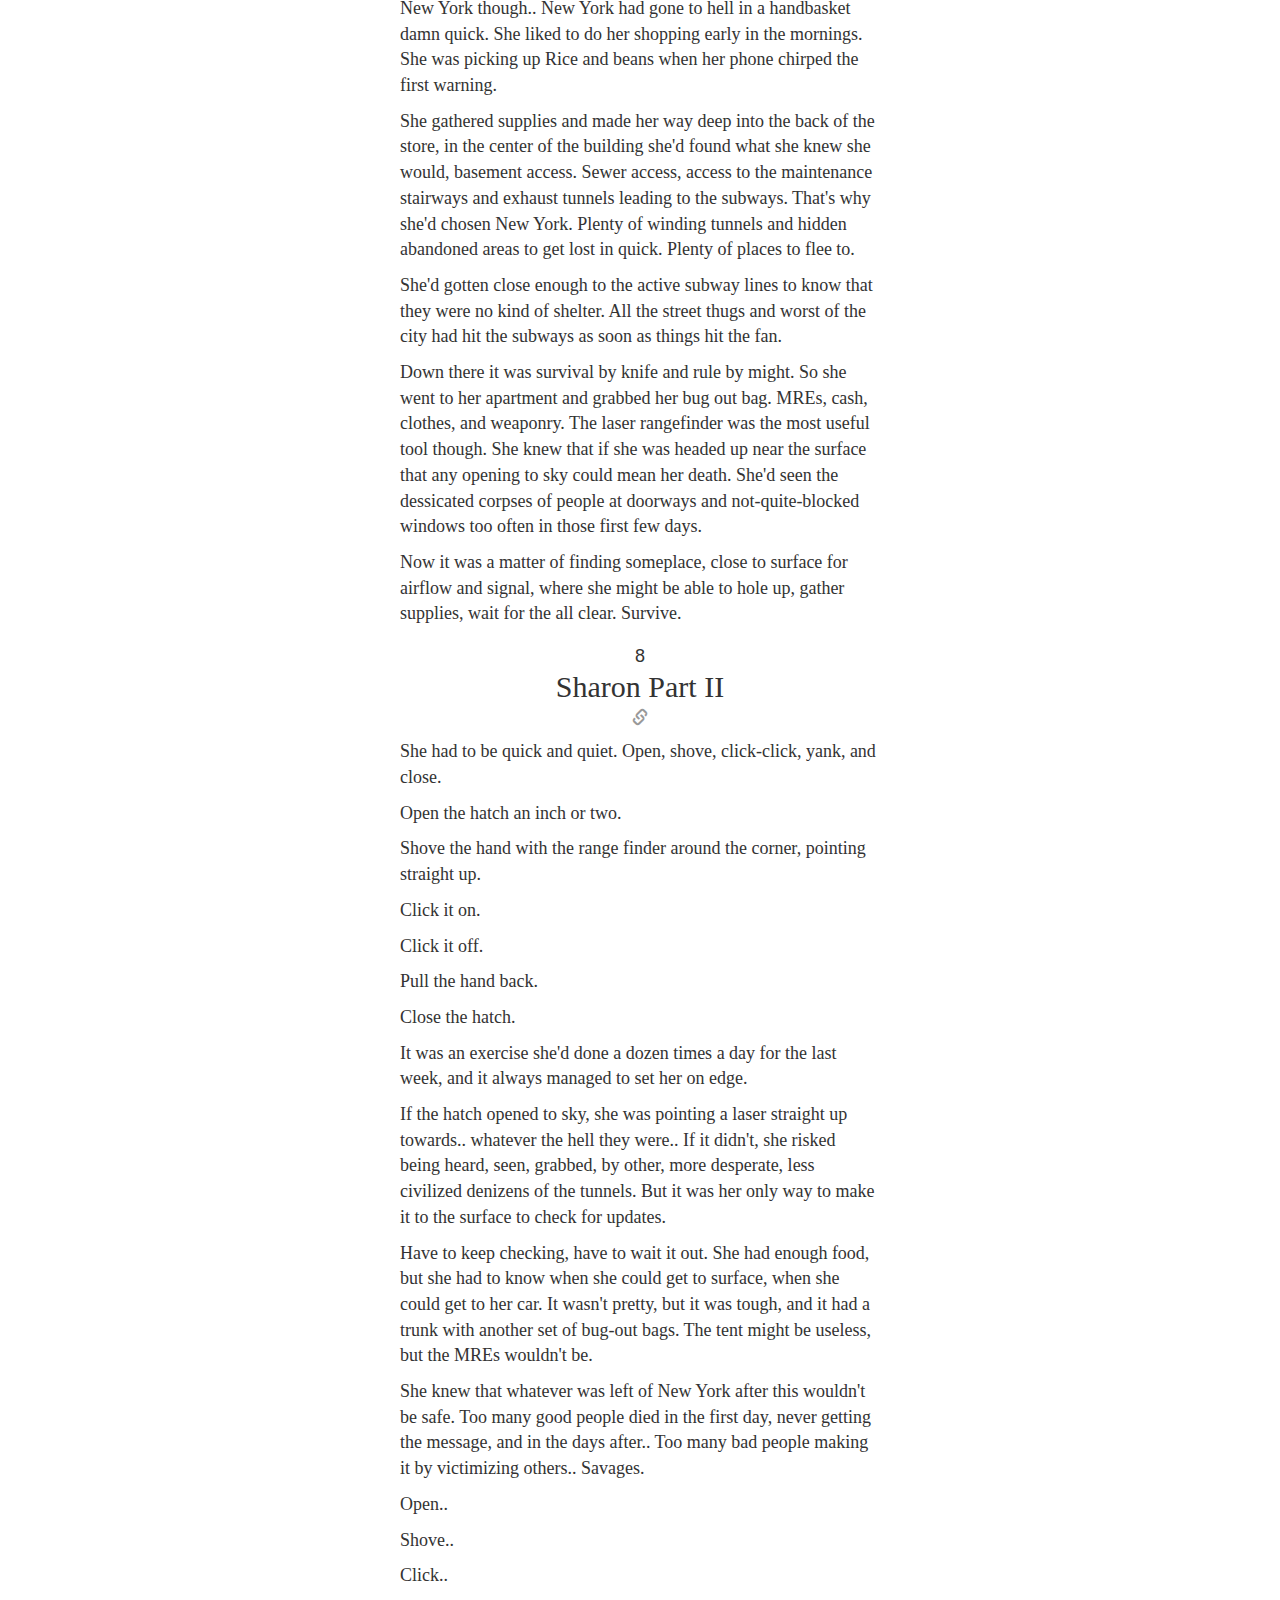
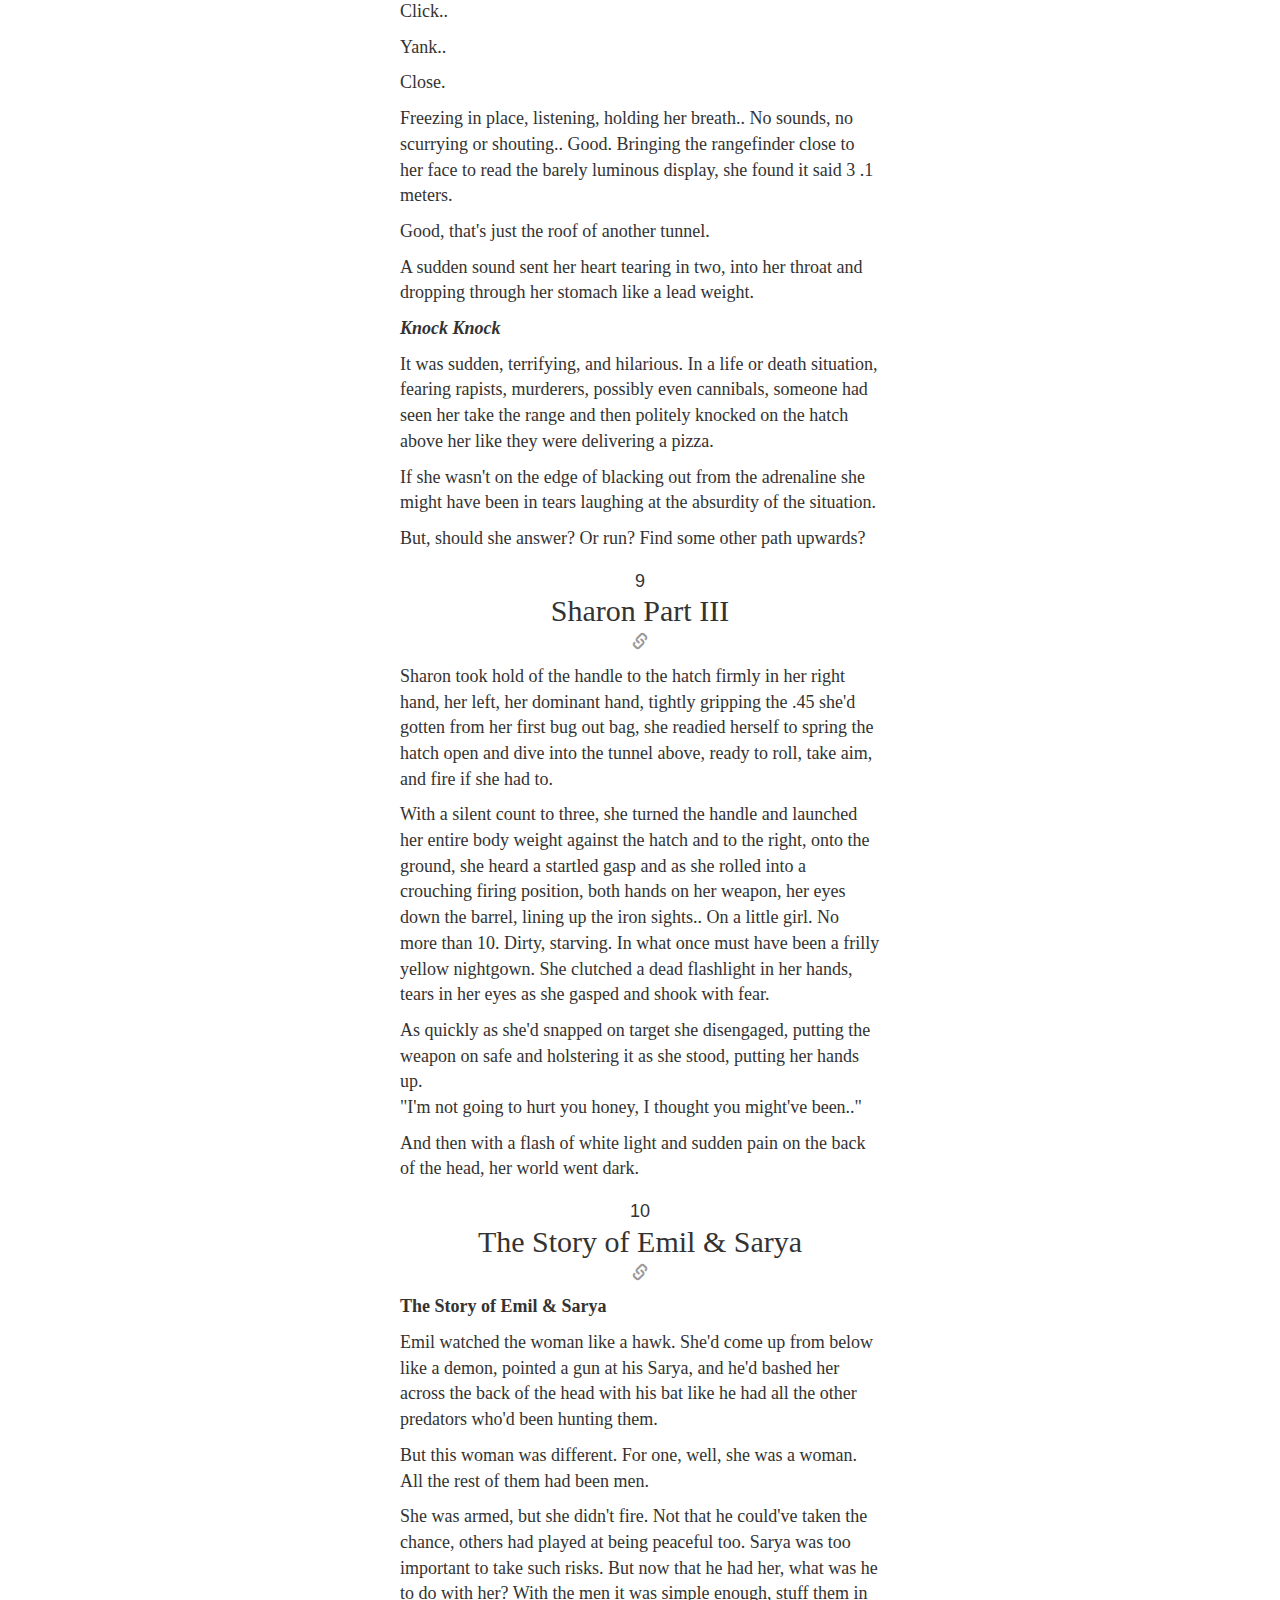
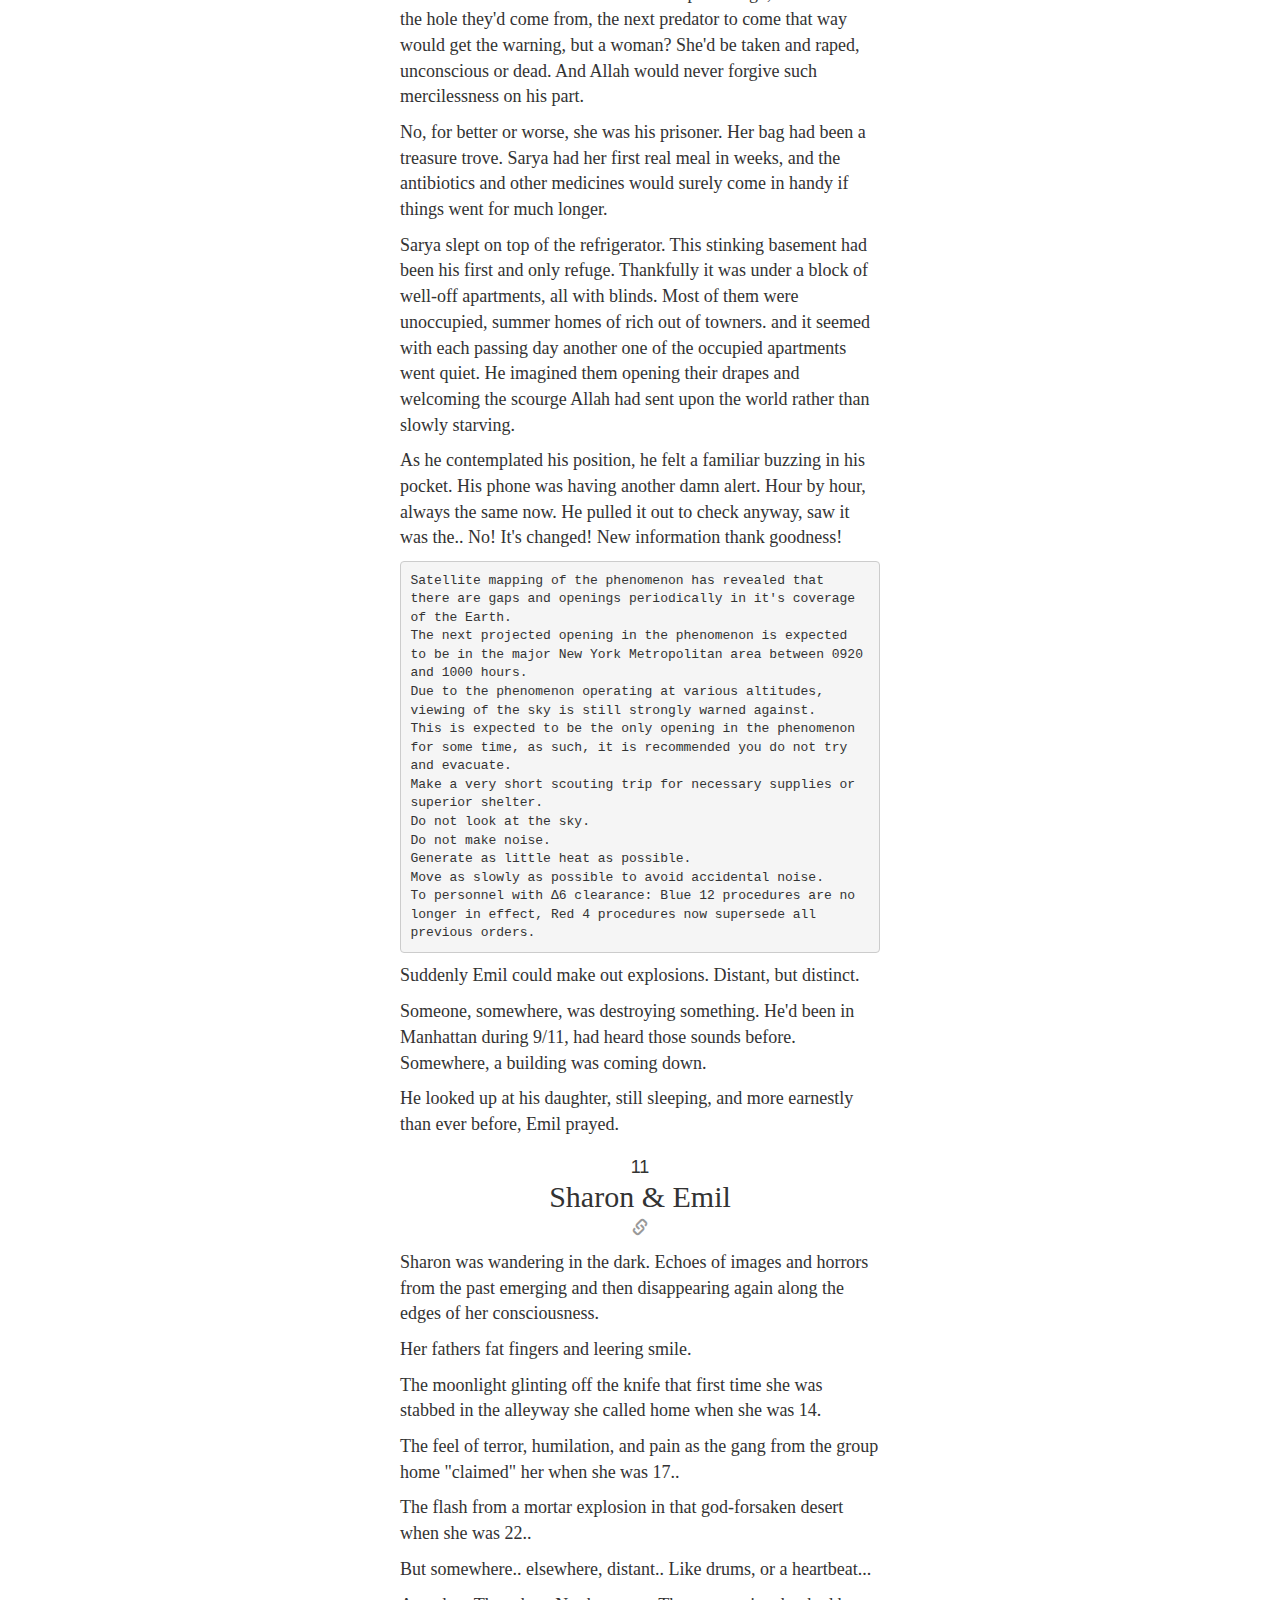
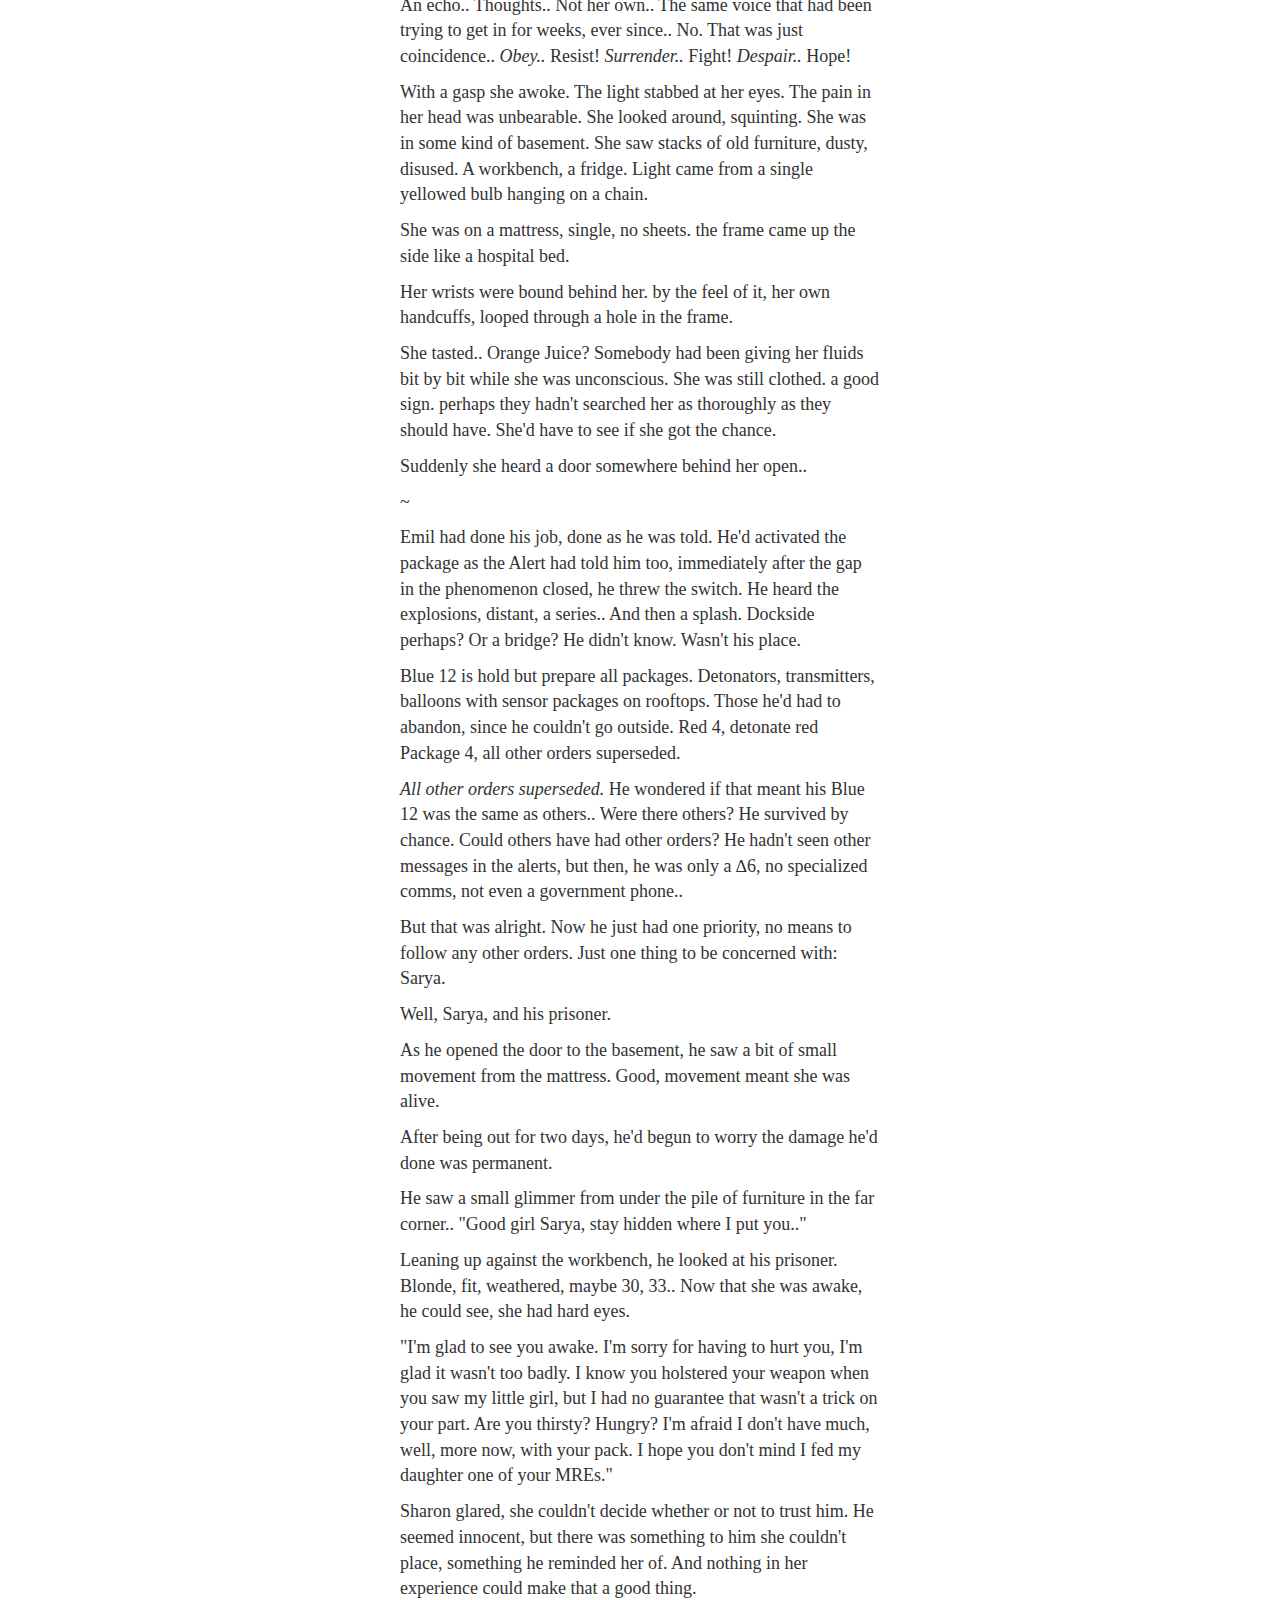
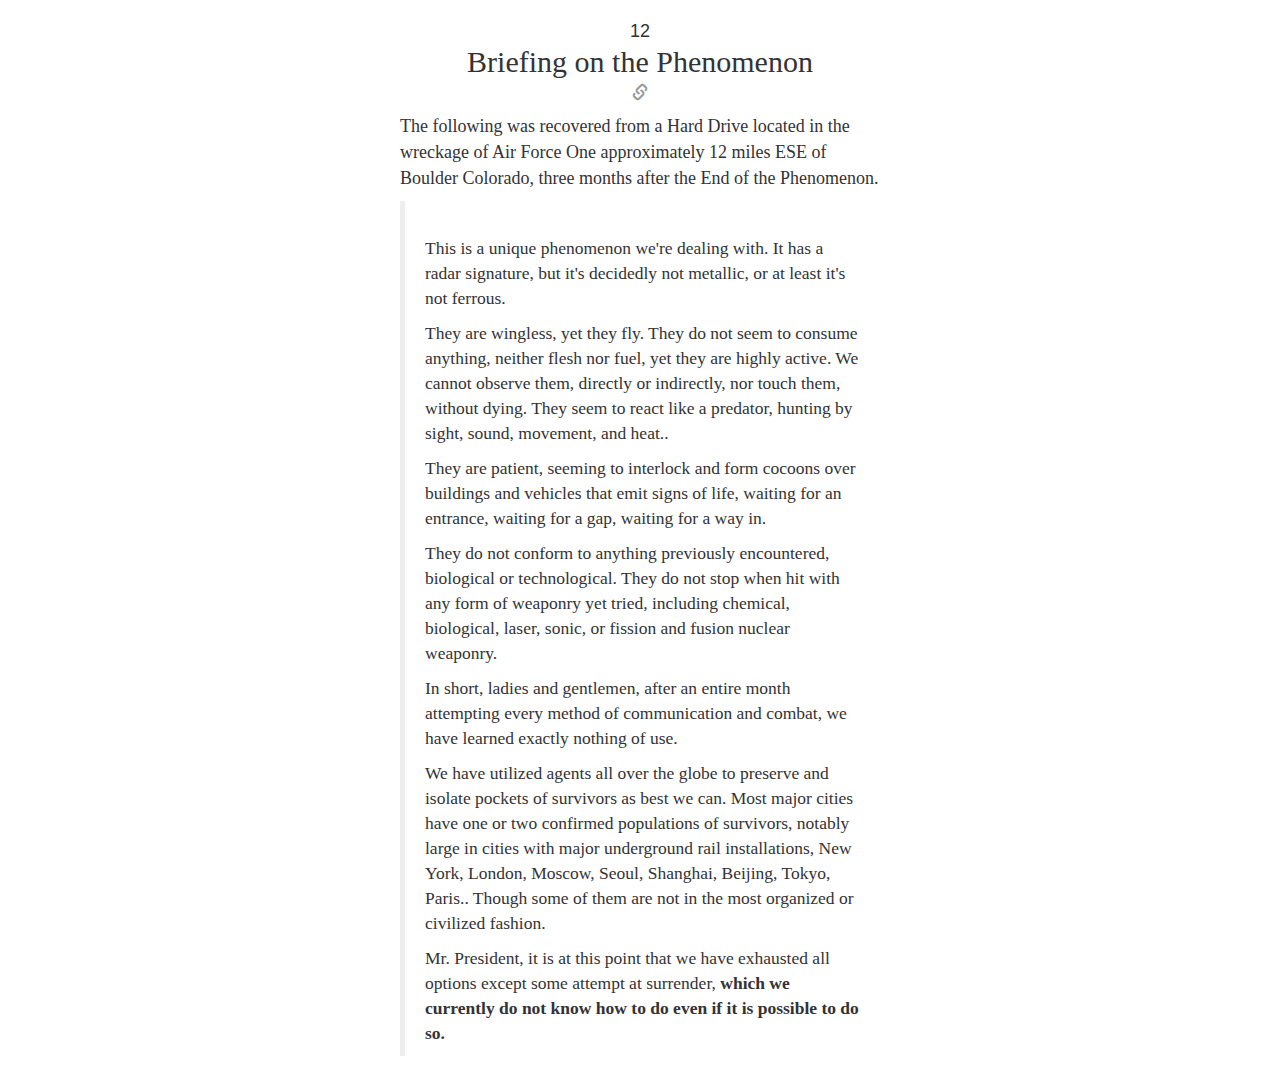
<file: phenomenon/template.html>
<!DOCTYPE html>
<html>
<head>
<meta>
</meta>
<meta charset="UTF-8">
<title>Running Statistics</title>
<link rel="stylesheet" href="./css/bootstrap.min.css" media="screen" type="text/css"></style>
<link rel="stylesheet" href="./css/main.css" media="screen" type="text/css"></style>
</head>
<body>
	<div class="jumbotron">
		<div class="container">
			<div class="row titleContents">
				<h1> The Phenomenon </h1>
			</div>
		</div>
	</div>
	<div id="main" class="container">
			<div class="col-md-6 col-md-offset-3 col-sm-8 col-sm-offset-2 col-xs-10 col-xs-offset-1">
			<div class="titleContents"><h4 id="chapter1">1</h4><h2>The Broadcast</h2><a href="http://www.reddit.com/r/ThePhenomenon/comments/2qzrym/the_phenomenon_full_text"><h3><small class="glyphicon glyphicon-link"></small></h3></a></div>
			<div class="md"><pre><code>Please remain in your homes, if you are not at home, find shelter immediately. Close all blinds and shades, block out all windows.<br/>Do not look outside.<br/>Do not look at the sky.<br/>Do not make noise.<br/>Your cooperation is vital to your survival. Appointed government personnel will update you shortly.</code></pre>
			</div>
	</div>
		<div class="col-md-6 col-md-offset-3 col-sm-8 col-sm-offset-2 col-xs-10 col-xs-offset-1">
		<div class="titleContents"><h4 id="chapter1">2</h4><h2>Erics Story</h2><a href="http://www.reddit.com/r/ThePhenomenon/comments/2qzrym/the_phenomenon_full_text"><h3><small class="glyphicon glyphicon-link"></small></h3></a></div>
		<div class="md">
		<p>The light from my cell killed my eyes. This early in the morning what could be so goddamned important?</p><p>As I read the emergency alert with one eye I rubbed the sleep out of the other.</p><p>Then I sat up and read it again with both.</p><p>And again.</p><p>This has got to be some kind of joke.</p><p>I rolled over and threw my legs off the side of the bed, working them into my slippers.</p><p>I stretched and stood up, weakness wobbling my gait as I took a few steps towards the windows. I felt my heavy drapes resist parting, almost as if they knew what would happen.</p><p>As I peeked out down the street, I didn&#39;t see anything unusual at first, then I remembered, the sky.</p><p>I turned my gaze upwards to the sickly orange glow of the cities light pollution splayed across the clouds, and that&#39;s where I saw them. Small, black, jagged, like pieces of shattered onyx flocking through the sky, no wings, no sounds, countless shards of ebony wheeling and flitting to and fro in a chaotic scramble.</p><p>And then I stopped breathing. My hands let go of the drapes, my legs fell out from under me. Layed down on my carpet, I couldn&#39;t move, couldn&#39;t breathe.. Oh God, why did I look?</p>
		</div>
		</div>
		<div class="col-md-6 col-md-offset-3 col-sm-8 col-sm-offset-2 col-xs-10 col-xs-offset-1">
		<div class="titleContents"><h4 id="chapter1">3</h4><h2>The First Update</h2><a href="http://www.reddit.com/r/ThePhenomenon/comments/2qzrym/the_phenomenon_full_text"><h3><small class="glyphicon glyphicon-link"></small></h3></a></div>
		<div class="md">
		<pre><code>At 0310 hours eastern standard time North American Aerospace Defense Command detected an object of indeterminate mass entering the atmosphere over the eastern seaboard.<br/>All personnel who have attempted to observe this object directly or indirectly have been reported as entering a catatonic state, shortly followed by exsanguination through unknown means.<br/>At 0328 an unmanned reconnaissance aircraft approached the unknown object. Immediately after entering audible range the objects radar signature scattered and all contact with the aircraft was lost.<br/>Further analysis has shown that the object separated into a cloud of indeterminate size and a small part of its mass surrounded the aircraft briefly.<br/>Animals in controlled observation environments on the east coast have been seen to be housing in burrows or laying on the ground with their eyes tightly closed.<br/>The cloud of objects is now spreading at low altitude over the entire North American Continent.<br/>For your own safety, we repeat:<br/>Do not look outside.<br/>Do not look at the sky.<br/>Do not make noise.<br/>Keep close watch on your devices for further updates as audio warnings have been discontinued.<br/></code></pre>
		</div>
		</div>
		<div class="col-md-6 col-md-offset-3 col-sm-8 col-sm-offset-2 col-xs-10 col-xs-offset-1">
			<div class="titleContents"><h4 id="chapter1">4</h4><h2>The Second Update</h2><a href="http://www.reddit.com/r/ThePhenomenon/comments/2qzrym/the_phenomenon_full_text"><h3><small class="glyphicon glyphicon-link"></small></h3></a></div>
			<div class="md">
		<pre><code>The unknown entities which entered the atmosphere early this morning have continued to expand their coverage of the planet. At this point there is no habitable safe zone. Remain where you are.<br/>The phenomenon appears to be attracted to heat, light, and movement.<br/>Visual contact with the phenomenon is lethal.<br/>Physical contact with the phenomenon is lethal.<br/>Maintenance and operation of critical infrastructure is being prioritized, however, there may be brief interruptions in water, power, and communications.<br/>Do not leave your shelter.<br/>Do not look at the sky.<br/>Do not make noise.<br/>Do not generate any more heat or light than is absolutely necessary for your survival.<br/>To personnel with ʌ6 clearance: Blue 12 procedures are in effect.<br/></code></pre>
		</div>
		</div>
		<div class="col-md-6 col-md-offset-3 col-sm-8 col-sm-offset-2 col-xs-10 col-xs-offset-1">
			<div class="titleContents"><h4 id="chapter1">5</h4><h2>Millie&#39;s Story</h2><a href="http://www.reddit.com/r/ThePhenomenon/comments/2qzrym/the_phenomenon_full_text"><h3><small class="glyphicon glyphicon-link"></small></h3></a></div>
			<div class="md">
		<p>Millie has fallen into a routine.</p><p>She wakes up at 6:30am, and goes fishing.</p><p>After setting her catches on her cooking rock, she turns the lamps to high and feeds the rest of the animals under her care.</p><p>She knows it&#39;s been 4 days since the first alert. She has no idea when the generators will run out of fuel.</p><p>The lizards need warmth and insects, the fish need their bubblers, filters, and fishfood, the fridges, lights, air conditioners, and the phone need power..</p><p>Millie knows her situation is unique. Most people caught away from home are probably in nice grocery stores or with strangers, not alone in a zoo, but she&#39;s just thankful the reptile house and the aquarium are in the same windowless building. She knows all the equipment and animals make noise, and the building is definitely putting out too much heat, but she doesn&#39;t know where any of the controls are, or how to work them. They might as well be on Mars.</p><p>She&#39;s thankful, she&#39;s got food, water, entertainment, and things to keep her busy.</p><p>It&#39;s the damn noise that bothers her.</p><p>All hours of the day and night. Chittering, skittering scratches on the walls and roof, at the heavy wooden doors.</p><p>She wonders how long until they break through..</p>
		</div>
		</div>
		<div class="col-md-6 col-md-offset-3 col-sm-8 col-sm-offset-2 col-xs-10 col-xs-offset-1">
			<div class="titleContents"><h4 id="chapter1">6</h4><h2>Millie Part II</h2><a href="http://www.reddit.com/r/ThePhenomenon/comments/2qzrym/the_phenomenon_full_text"><h3><small class="glyphicon glyphicon-link"></small></h3></a></div>
			<div class="md">
		<p>Millie jolted awake, panicked. The dream again, the same faceless, formless void calling to her, demanding she listen, obey.. But she could never hear what they want, never understand what they command..</p><p>And then she heard it. The silence. The lights were off. The air was stifling and humid..</p><p>The generators had finally died.</p><p>And all was silent. No more scratching, no more rustling. Dead silence.<br/>She checked her phone. She&#39;d plugged it up to charge before going to bed, so it was nearly at full charge, but no more updates, just the same repeated warning over and over again, every hour on the hour like clockwork.</p><pre><code>This is a state of Emergency.<br/>Remain in your shelters.<br/>Do not look outside.<br/>Do not look at the sky.<br/>Do not make noise.<br/>Do not make heat.<br/>To personnel with ∆6 clearance: Blue 12 procedures are in effect.<br/></code></pre><p>It&#39;s not like she had a choice before, but now she was in full compliance. It wasn&#39;t going to be long before the fish exhausted their oxygen and their water grew stagnant, after that the reptiles would starve as the supplies of freeze dried crickets and mice went bad.. Then the air itself, she was sure, would become toxic.</p><p>It was time to look into finding another place.</p><p>She didn&#39;t remember the benches being so heavy when she barricaded the doors that first time. Maybe, after a week away from the gym she&#39;d just gotten flabby. Either way, time to take a peek outside, just to be sure whatever they were really gone. She&#39;d use her compact mirror, no way she&#39;s looking directly.</p><p>As the door creaked open she though she heard something, but looking back it looked like the Savannah Monitor had just crawled up on it&#39;s branch. No big deal. Fresh cold air wafted through the crack and she resisted putting her face to it.</p><p>She slowly moved the compact mirror into position. She couldn&#39;t see anything, just pitch blackness.. No.. Wait.. There are edges.. Intersections in the dark.. Like cracks in glass..</p><p>Millie wondered why she was holding her breath, and then she realized she wasn&#39;t. She simply couldn&#39;t breathe. She slid down against the door, her weight pushing it closed again, her arms deadweights, falling to her sides. Her head fell, her chin coming to rest on her chest, she could see her ankles and feet poking out of her capris.. They were so pale.. So pale..
		</div>
		</div>
		<div class="col-md-6 col-md-offset-3 col-sm-8 col-sm-offset-2 col-xs-10 col-xs-offset-1">
		<div class="titleContents"><h4 id="chapter1">7</h4><h2>The Story of Sharon</h2><a href="http://www.reddit.com/r/ThePhenomenon/comments/2qzrym/the_phenomenon_full_text"><h3><small class="glyphicon glyphicon-link"></small></h3></a></div>
		<div class="md">
		<p>Sharon had always been a survivor. First in the hell of her childhood, then in the streets, in the shelters, then the Marines, Kandahar..</p><p>She thought she&#39;d finally escaped the constant sense of desperation. Out of combat, off the streets, a good job, working from home, her own apartment, a car stashed away in case she needed to leave town.. The anonymity of a concrete jungle.</p><p>New York though.. New York had gone to hell in a handbasket damn quick. She liked to do her shopping early in the mornings. She was picking up Rice and beans when her phone chirped the first warning.</p><p>She gathered supplies and made her way deep into the back of the store, in the center of the building she&#39;d found what she knew she would, basement access. Sewer access, access to the maintenance stairways and exhaust tunnels leading to the subways. That&#39;s why she&#39;d chosen New York. Plenty of winding tunnels and hidden abandoned areas to get lost in quick. Plenty of places to flee to.</p><p>She&#39;d gotten close enough to the active subway lines to know that they were no kind of shelter. All the street thugs and worst of the city had hit the subways as soon as things hit the fan.</p><p>Down there it was survival by knife and rule by might. So she went to her apartment and grabbed her bug out bag. MREs, cash, clothes, and weaponry. The laser rangefinder was the most useful tool though. She knew that if she was headed up near the surface that any opening to sky could mean her death. She&#39;d seen the dessicated corpses of people at doorways and not-quite-blocked windows too often in those first few days.</p><p>Now it was a matter of finding someplace, close to surface for airflow and signal, where she might be able to hole up, gather supplies, wait for the all clear. Survive.</p>
		</div>
		</div>
		<div class="col-md-6 col-md-offset-3 col-sm-8 col-sm-offset-2 col-xs-10 col-xs-offset-1">
			<div class="titleContents"><h4 id="chapter1">8</h4><h2>Sharon Part II</h2><a href="http://www.reddit.com/r/ThePhenomenon/comments/2qzrym/the_phenomenon_full_text"><h3><small class="glyphicon glyphicon-link"></small></h3></a></div>
			<div class="md">
		<p>She had to be quick and quiet. Open, shove, click-click, yank, and close.</p><p>Open the hatch an inch or two.</p><p>Shove the hand with the range finder around the corner, pointing straight up.</p><p>Click it on.</p><p>Click it off.</p><p>Pull the hand back.</p><p>Close the hatch.</p><p>It was an exercise she&#39;d done a dozen times a day for the last week, and it always managed to set her on edge.</p><p>If the hatch opened to sky, she was pointing a laser straight up towards.. whatever the hell they were.. If it didn&#39;t, she risked being heard, seen, grabbed, by other, more desperate, less civilized denizens of the tunnels. But it was her only way to make it to the surface to check for updates.</p><p>Have to keep checking, have to wait it out. She had enough food, but she had to know when she could get to surface, when she could get to her car. It wasn&#39;t pretty, but it was tough, and it had a trunk with another set of bug-out bags. The tent might be useless, but the MREs wouldn&#39;t be.</p><p>She knew that whatever was left of New York after this wouldn&#39;t be safe. Too many good people died in the first day, never getting the message, and in the days after.. Too many bad people making it by victimizing others.. Savages.</p><p>Open..</p><p>Shove..</p><p>Click..</p><p>Click..</p><p>Yank..</p><p>Close.</p><p>Freezing in place, listening, holding her breath.. No sounds, no scurrying or shouting.. Good. Bringing the rangefinder close to her face to read the barely luminous display, she found it said 3 .1 meters.</p><p>Good, that&#39;s just the roof of another tunnel.</p><p>A sudden sound sent her heart tearing in two, into her throat and dropping through her stomach like a lead weight.</p><p><strong><em>Knock Knock</em></strong></p><p>It was sudden, terrifying, and hilarious. In a life or death situation, fearing rapists, murderers, possibly even cannibals, someone had seen her take the range and then politely knocked on the hatch above her like they were delivering a pizza.</p><p>If she wasn&#39;t on the edge of blacking out from the adrenaline she might have been in tears laughing at the absurdity of the situation.</p><p>But, should she answer? Or run? Find some other path upwards?</p>
		</div>
		</div>
		<div class="col-md-6 col-md-offset-3 col-sm-8 col-sm-offset-2 col-xs-10 col-xs-offset-1">
			<div class="titleContents"><h4 id="chapter1">9</h4><h2>Sharon Part III</h2><a href="http://www.reddit.com/r/ThePhenomenon/comments/2qzrym/the_phenomenon_full_text"><h3><small class="glyphicon glyphicon-link"></small></h3></a></div>
			<div class="md">
		<p>Sharon took hold of the handle to the hatch firmly in her right hand, her left, her dominant hand, tightly gripping the .45 she&#39;d gotten from her first bug out bag, she readied herself to spring the hatch open and dive into the tunnel above, ready to roll, take aim, and fire if she had to.</p><p>With a silent count to three, she turned the handle and launched her entire body weight against the hatch and to the right, onto the ground, she heard a startled gasp and as she rolled into a crouching firing position, both hands on her weapon, her eyes down the barrel, lining up the iron sights.. On a little girl. No more than 10. Dirty, starving. In what once must have been a frilly yellow nightgown. She clutched a dead flashlight in her hands, tears in her eyes as she gasped and shook with fear.</p><p>As quickly as she&#39;d snapped on target she disengaged, putting the weapon on safe and holstering it as she stood, putting her hands up.<br/>&quot;I&#39;m not going to hurt you honey, I thought you might&#39;ve been..&quot;</p><p>And then with a flash of white light and sudden pain on the back of the head, her world went dark.</p></div>
		</div>
<div class="col-md-6 col-md-offset-3 col-sm-8 col-sm-offset-2 col-xs-10 col-xs-offset-1">
			<div class="titleContents"><h4 id="chapter1">10</h4><h2>The Story of Emil &amp; Sarya</h2><a href="https://www.reddit.com/r/ThePhenomenon/comments/2qzrym/the_phenomenon_full_text/cnb25fq"><h3><small class="glyphicon glyphicon-link"></small></h3></a></div>
		<div class="md"><p><strong>The Story of Emil &amp; Sarya</strong></p><p>Emil watched the woman like a hawk. She&#39;d come up from below like a demon, pointed a gun at his Sarya, and he&#39;d bashed her across the back of the head with his bat like he had all the other predators who&#39;d been hunting them.</p><p>But this woman was different. For one, well, she was a woman. All the rest of them had been men.</p><p>She was armed, but she didn&#39;t fire. Not that he could&#39;ve taken the chance, others had played at being peaceful too. Sarya was too important to take such risks. But now that he had her, what was he to do with her? With the men it was simple enough, stuff them in the hole they&#39;d come from, the next predator to come that way would get the warning, but a woman? She&#39;d be taken and raped, unconscious or dead. And Allah would never forgive such mercilessness on his part.</p><p>No, for better or worse, she was his prisoner. Her bag had been a treasure trove. Sarya had her first real meal in weeks, and the antibiotics and other medicines would surely come in handy if things went for much longer.</p><p>Sarya slept on top of the refrigerator. This stinking basement had been his first and only refuge. Thankfully it was under a block of well-off apartments, all with blinds. Most of them were unoccupied, summer homes of rich out of towners. and it seemed with each passing day another one of the occupied apartments went quiet. He imagined them opening their drapes and welcoming the scourge Allah had sent upon the world rather than slowly starving.</p><p>As he contemplated his position, he felt a familiar buzzing in his pocket. His phone was having another damn alert. Hour by hour, always the same now. He pulled it out to check anyway, saw it was the.. No! It&#39;s changed! New information thank goodness!</p><pre><code>Satellite mapping of the phenomenon has revealed that there are gaps and openings periodically in it&#39;s coverage of the Earth.<br/>The next projected opening in the phenomenon is expected to be in the major New York Metropolitan area between 0920 and 1000 hours.<br/>Due to the phenomenon operating at various altitudes, viewing of the sky is still strongly warned against.<br/>This is expected to be the only opening in the phenomenon for some time, as such, it is recommended you do not try and evacuate.<br/>Make a very short scouting trip for necessary supplies or superior shelter.<br/>Do not look at the sky.<br/>Do not make noise.<br/>Generate as little heat as possible.<br/>Move as slowly as possible to avoid accidental noise.<br/>To personnel with ∆6 clearance: Blue 12 procedures are no longer in effect, Red 4 procedures now supersede all previous orders.<br/></code></pre><p>Suddenly Emil could make out explosions. Distant, but distinct. </p><p>Someone, somewhere, was destroying something. He&#39;d been in Manhattan during 9/11, had heard those sounds before. Somewhere, a building was coming down.</p><p>He looked up at his daughter, still sleeping, and more earnestly than ever before, Emil prayed.</p>
		</div>
		</div>
<div class="col-md-6 col-md-offset-3 col-sm-8 col-sm-offset-2 col-xs-10 col-xs-offset-1">
			<div class="titleContents"><h4 id="chapter1">11</h4><h2>Sharon &amp; Emil</h2><a href="https://www.reddit.com/r/ThePhenomenon/comments/2qzrym/the_phenomenon_full_text/cnb25fq"><h3><small class="glyphicon glyphicon-link"></small></h3></a></div>
			<div class="md"><p>Sharon was wandering in the dark. Echoes of images and horrors from the past emerging and then disappearing again along the edges of her consciousness.</p><p>Her fathers fat fingers and leering smile.</p><p>The moonlight glinting off the knife that first time she was stabbed in the alleyway she called home when she was 14.</p><p>The feel of terror, humilation, and pain as the gang from the group home &quot;claimed&quot; her when she was 17..</p><p>The flash from a mortar explosion in that god-forsaken desert when she was 22..</p><p>But somewhere.. elsewhere, distant.. Like drums, or a heartbeat... </p><p>An echo.. Thoughts.. Not her own.. The same voice that had been trying to get in for weeks, ever since.. No. That was just coincidence.. <em>Obey..</em> Resist! <em>Surrender..</em> Fight! <em>Despair..</em> Hope!</p><p>With a gasp she awoke. The light stabbed at her eyes. The pain in her head was unbearable. She looked around, squinting. She was in some kind of basement. She saw stacks of old furniture, dusty, disused. A workbench, a fridge. Light came from a single yellowed bulb hanging on a chain.</p><p>She was on a mattress, single, no sheets. the frame came up the side like a hospital bed.</p><p>Her wrists were bound behind her. by the feel of it, her own handcuffs, looped through a hole in the frame.</p><p>She tasted.. Orange Juice? Somebody had been giving her fluids bit by bit while she was unconscious. She was still clothed. a good sign. perhaps they hadn&#39;t searched her as thoroughly as they should have. She&#39;d have to see if she got the chance.</p><p>Suddenly she heard a door somewhere behind her open..</p><p>~</p><p>Emil had done his job, done as he was told. He&#39;d activated the package as the Alert had told him too, immediately after the gap in the phenomenon closed, he threw the switch. He heard the explosions, distant, a series.. And then a splash. Dockside perhaps? Or a bridge? He didn&#39;t know. Wasn&#39;t his place.</p><p>Blue 12 is hold but prepare all packages. Detonators, transmitters, balloons with sensor packages on rooftops. Those he&#39;d had to abandon, since he couldn&#39;t go outside. Red 4, detonate red Package 4, all other orders superseded.</p><p><em>All other orders superseded.</em> He wondered if that meant his Blue 12 was the same as others.. Were there others? He survived by chance. Could others have had other orders? He hadn&#39;t seen other messages in the alerts, but then, he was only a ∆6, no specialized comms, not even a government phone..</p><p>But that was alright. Now he just had one priority, no means to follow any other orders. Just one thing to be concerned with: Sarya.</p><p>Well, Sarya, and his prisoner.</p><p>As he opened the door to the basement, he saw a bit of small movement from the mattress. Good, movement meant she was alive. </p><p>After being out for two days, he&#39;d begun to worry the damage he&#39;d done was permanent.</p><p>He saw a small glimmer from under the pile of furniture in the far corner.. &quot;Good girl Sarya, stay hidden where I put you..&quot;</p><p>Leaning up against the workbench, he looked at his prisoner. Blonde, fit, weathered, maybe 30, 33.. Now that she was awake, he could see, she had hard eyes.</p><p>&quot;I&#39;m glad to see you awake. I&#39;m sorry for having to hurt you, I&#39;m glad it wasn&#39;t too badly. I know you holstered your weapon when you saw my little girl, but I had no guarantee that wasn&#39;t a trick on your part. Are you thirsty? Hungry? I&#39;m afraid I don&#39;t have much, well, more now, with your pack. I hope you don&#39;t mind I fed my daughter one of your MREs.&quot;</p><p>Sharon glared, she couldn&#39;t decide whether or not to trust him. He seemed innocent, but there was something to him she couldn&#39;t place, something he reminded her of. And nothing in her experience could make that a good thing.</p>
			</div>
		</div>
<div class="col-md-6 col-md-offset-3 col-sm-8 col-sm-offset-2 col-xs-10 col-xs-offset-1">
			<div class="titleContents"><h4 id="chapter1">12</h4><h2>Briefing on the Phenomenon</h2><a href="https://www.reddit.com/r/ThePhenomenon/comments/2qzrym/the_phenomenon_full_text/cnb25fq"><h3><small class="glyphicon glyphicon-link"></small></h3></a></div>
			<div class="md"><p>The following was recovered from a Hard Drive located in the wreckage of Air Force One approximately 12 miles ESE of Boulder Colorado, three months after the End of the Phenomenon.</p><blockquote><br/><p>This is a unique phenomenon we&#39;re dealing with. It has a radar signature, but it&#39;s decidedly not metallic, or at least it&#39;s not ferrous. </p><p>They are wingless, yet they fly. They do not seem to consume anything, neither flesh nor fuel, yet they are highly active. We cannot observe them, directly or indirectly, nor touch them, without dying. They seem to react like a predator, hunting by sight, sound, movement, and heat..</p><p>They are patient, seeming to interlock and form cocoons over buildings and vehicles that emit signs of life, waiting for an entrance, waiting for a gap, waiting for a way in.</p><p>They do not conform to anything previously encountered, biological or technological. They do not stop when hit with any form of weaponry yet tried, including chemical, biological, laser, sonic, or fission and fusion nuclear weaponry.</p><p>In short, ladies and gentlemen, after an entire month attempting every method of communication and combat, we have learned exactly nothing of use.</p><p>We have utilized agents all over the globe to preserve and isolate pockets of survivors as best we can. Most major cities have one or two confirmed populations of survivors, notably large in cities with major underground rail installations, New York, London, Moscow, Seoul, Shanghai, Beijing, Tokyo, Paris.. Though some of them are not in the most organized or civilized fashion.</p><p>Mr. President, it is at this point that we have exhausted all options except some attempt at surrender, <strong>which we currently do not know how to do even if it is possible to do so.</strong></p></blockquote></div>
		</div>

	</div>
	</div>
</body>
</html>
</file>
<file: css/main.css>
body{
	background-color: #191F27;
	color: #DDD;
}

#main
{
	color: #DDD;
}

.md
{
  margin: 0 30px;
  font-family: serif;
  font-size: 18px;
}

.md pre
{
	background-color: #3b475a;
	color: inherit;
}

#main > div
{
  background-color: #2C3949;
  margin-bottom: 30px;
  padding-bottom: 18px;
}

h2, h3
{
  margin: 0 0;
  font-family: serif;
}

h4
{
  margin-bottom: 3px;
}

.titleContents
{
  margin-bottom: 10px;
  text-align: center;
}

code
{
	white-space: pre;
	word-break: normal;
	word-wrap: normal;
}

blockquote
{
	border-left: 2px solid #5C7394;
}

.jumbotron
{
	font-family: serif;
	font-variant: small-caps;
	text-rendering: auto;
	background: #3b475a;
	color: #DDD;
	text-align: center;
}

#phenomenon
{
	position: absolute;
}

.menu{
	z-index: 100;
	width: 0;
	height:0;
	position: fixed;
	top: 0;
	right: 0;
	background-color: rgba(16,16,16,.72);
	transition: 0.3s;
}

.menuTitle
{
	text-align:center;
	font-family: serif;
	font-size: 45px;
	margin-bottom: 20px;
}

.menu.open{
	width: 100%;
	height: 100%;
	padding-top:20px;
}

.noscroll{
	overflow-y: hidden;
}

.chapterGroups{
	max-height:100%;
	display:none;
	padding: 0 10px;
	overflow-y:auto;
}

.chapterGroupCell{
	margin-bottom: 28px;
	transition: 0.3s;
}

.chapterGroup{
	background-color: #3b475a;
	text-align: center;
}

.ChapterGroupLabel{
	font-size: 35px;
	cursor: pointer;
}

.ChapterGroupLabel:hover{
	background-color: #CCC;
	color: #3b475a;
	transition: .3s;
}

.chapterGroupCell.open .chapterGroup{
	max-height: 100%;
	background-color: transparent;
}

.chapterGroupCell.open{
	width:100%;
}

.chapter{
	background-color: #3b475a;
	font-size: 35px;
	cursor: pointer;
}

.chapter:hover{
	background-color: #CCC;
	color: #3b475a;
	transition: .3s;
}

.chapterCell
{
	display: none;
	margin-bottom: 28px;
	transition: 0.3s;
}

.button {
	position: fixed;
	right: 0;
	top: 0;
}
.button span {
	display: block;
}

.grid-button {
	padding: 2rem;
	cursor: pointer;
	user-select: none;
}

.grid-button .grid {
	width: 1rem;
	height: 1rem;
	background: #ecf0f1;
	color: #ecf0f1;
	/* Not in use when the colors are specified below */
	transition: 0.3s;
}

.grid-button.close .grid {
	-webkit-transform: rotate3d(0, 0, 1, -45deg) scale3d(0.8, 0.8, 0.8);
	transform: rotate3d(0, 0, 1, -45deg) scale3d(0.8, 0.8, 0.8);
}

.grid-button.rearrange .grid {
	box-shadow: -1.25rem -1.25rem, 0 -1.25rem, 1.25rem -1.25rem, -1.25rem 0, 1.25rem 0, -1.25rem 1.25rem, 0 1.25rem, 1.25rem 1.25rem;
}

.grid-button.rearrange.close .grid {
	box-shadow: 0 -1rem, 0 -2rem, 1rem 0, -2rem 0, 2rem 0, -1rem 0, 0 2rem, 0 1rem;
}
</file>
<file: phenomenon/css/main.css>
.md
{
  margin: 0px 30px;
  font-family: serif;
  font-size: 18px;
}

.chapter
{
  margin: 0px 21em 55px 21em;
}

h2, h3
{
  margin: 0px 0px;
  font-family: serif;
}

h4
{
  margin-bottom: 3px;
}

.titleContents
{
  margin-bottom: 10px;
  text-align: center;
}

code
{
	white-space: pre;
	word-break: normal;
	word-wrap: normal;
}

.jumbotron
{
	font-family: serif;
	font-variant: small-caps;
	text-rendering: auto;
}
</file>
